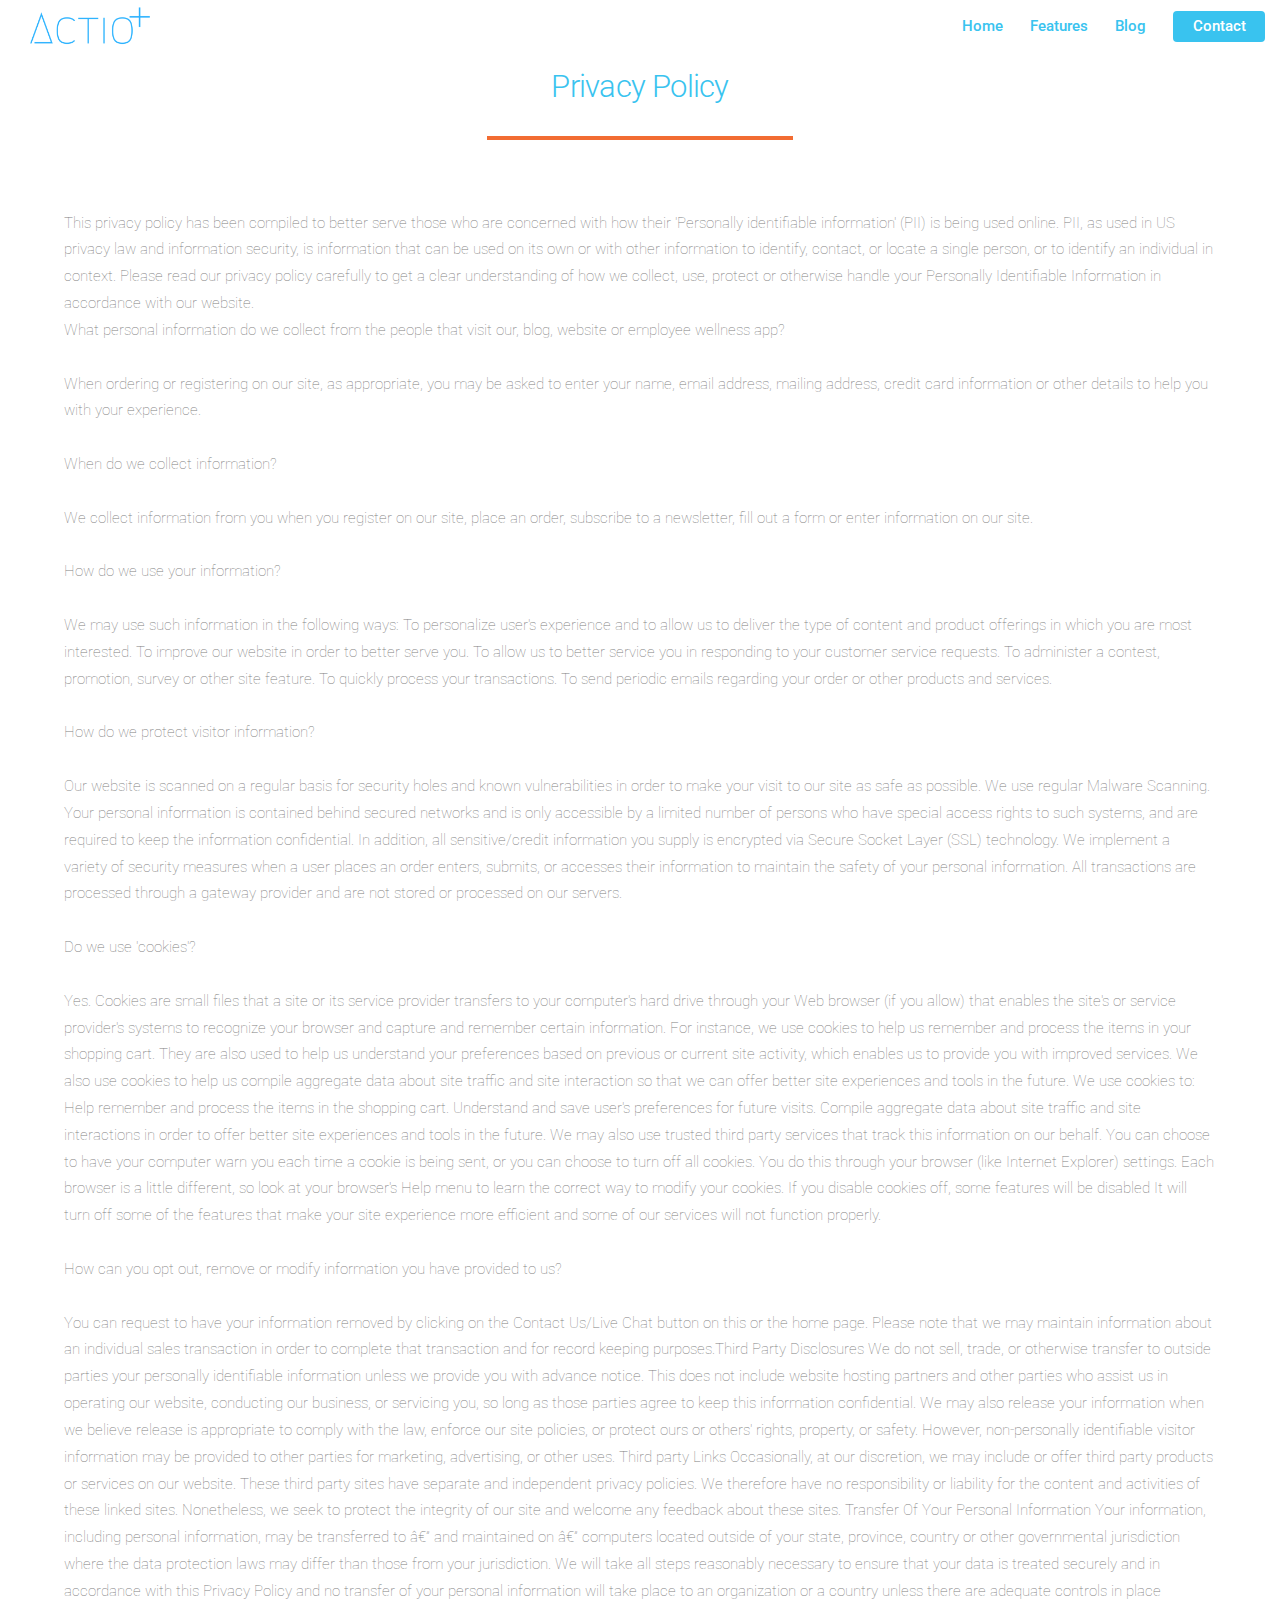
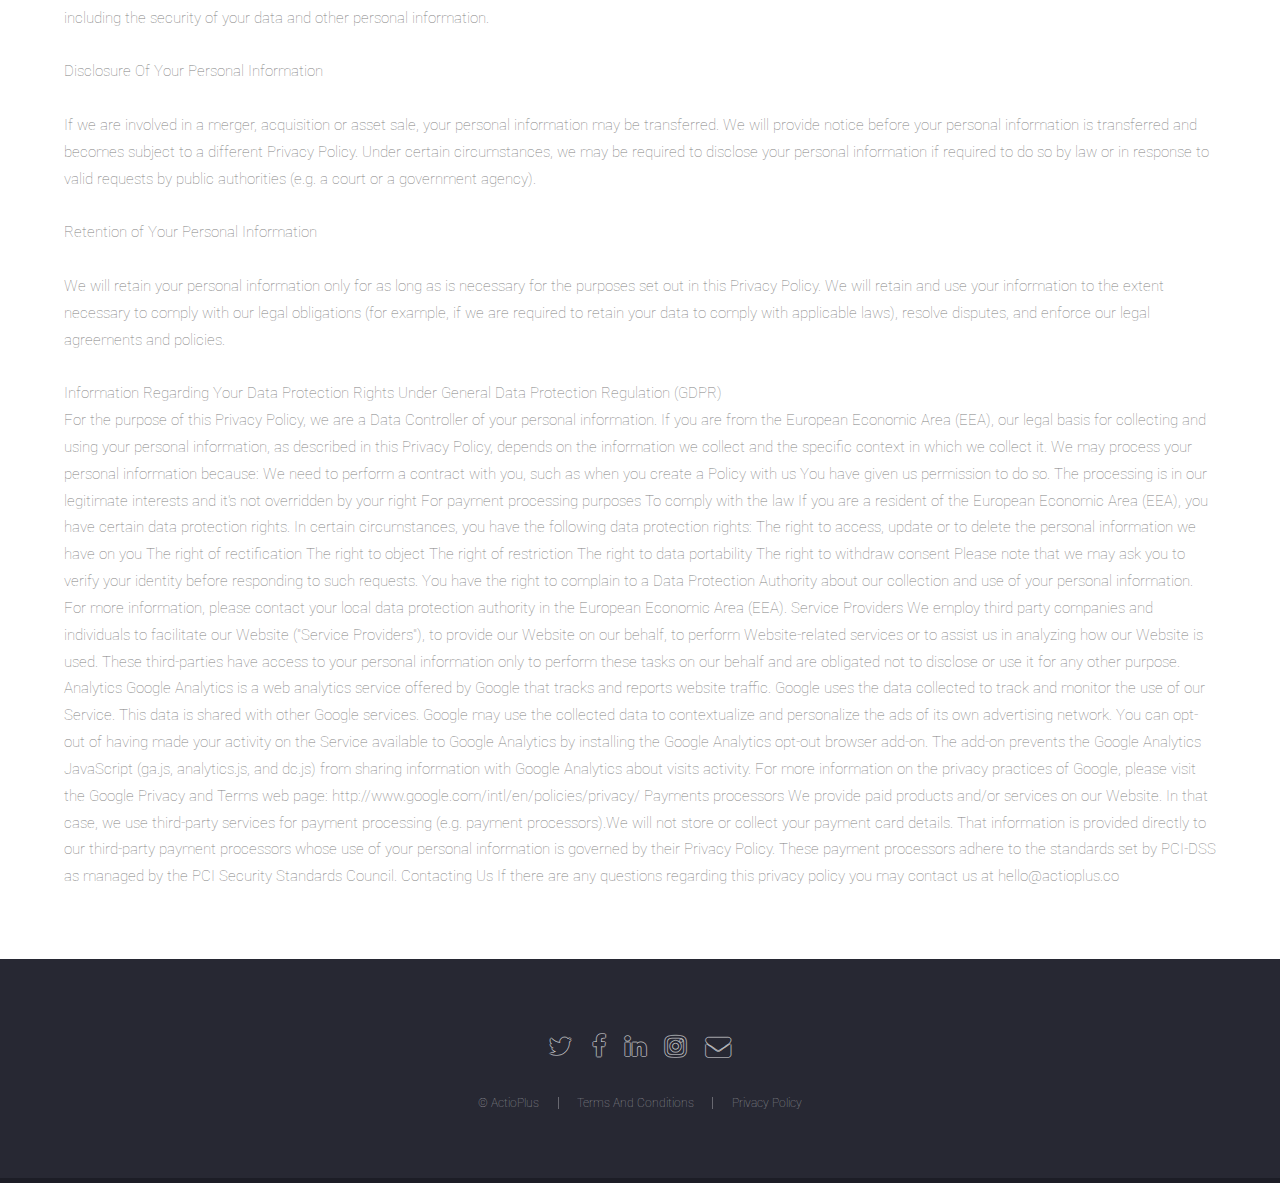
<file: public/privacy.html>
<!DOCTYPE HTML>
<html lang="en">
	<head>
		<title>ActioPlus</title>
		<meta charset="utf-8" />
		<meta name="viewport" content="width=device-width, initial-scale=1, user-scalable=no" />
		<link rel="stylesheet" href="assets/css/main.css" />
		<link rel="stylesheet" href="https://stackpath.bootstrapcdn.com/font-awesome/4.7.0/css/font-awesome.min.css" />
		<noscript><link rel="stylesheet" href="assets/css/noscript.css" /></noscript>
	</head>
	<body class="is-preload landing">
		<div id="page-wrapper">

			<!-- Header -->
			<header id="header">
				<h1 id="logo"><a href="index.html"><img src="images/logo5.PNG"></a></h1>
				<nav id="nav">
					<ul>
						<li><a class="other-nav-text" href="index.html">Home</a></li>
						<li>
							<a class="other-nav-text" href="index.html#four">Features</a>
						</li>
						<li><a class="other-nav-text" href="#">Blog</a></li>
						<li><a href="index.html#five" class="button primary">Contact</a></li>
					</ul>
				</nav>
			</header>

			<!-- Main -->
				<div id="main" class="wrapper style1">
					<div class="container">
						<header class="major">
							<h2>Privacy Policy</h2>
							<p></p>
						</header>

						<!-- Content -->
							<section id="content">
								
								<p>This privacy policy has been compiled to better serve those who are concerned with how their 'Personally identifiable information' (PII) is being used online. PII, as used in US privacy law and information security, is information that can be used on its own or with other information to identify, contact, or locate a single person, or to identify an individual in context. Please read our privacy policy carefully to get a clear understanding of how we collect, use, protect or otherwise handle your Personally Identifiable Information in accordance with our website.

 
<br />
What personal information do we collect from the people that visit our, blog, website or employee wellness app? 
<br />
 
<br />
When ordering or registering on our site, as appropriate, you may be asked to enter your name, email address, mailing address, credit card information or other details to help you with your experience.
<br />
 
<br />
When do we collect information? 
<br />
 
<br />
We collect information from you when you register on our site, place an order, subscribe to a newsletter, fill out a form or enter information on our site.
<br />
 
<br />
How do we use your information?
<br />
 
<br />
We may use such information in the following ways: To personalize user's experience and to allow us to deliver the type of content and product offerings in which you are most interested. To improve our website in order to better serve you. To allow us to better service you in responding to your customer service requests. To administer a contest, promotion, survey or other site feature. To quickly process your transactions. To send periodic emails regarding your order or other products and services. 
<br />
 
<br />
How do we protect visitor information? 
<br />
 
<br />
Our website is scanned on a regular basis for security holes and known vulnerabilities in order to make your visit to our site as safe as possible. We use regular Malware Scanning. Your personal information is contained behind secured networks and is only accessible by a limited number of persons who have special access rights to such systems, and are required to keep the information confidential. In addition, all sensitive/credit information you supply is encrypted via Secure Socket Layer (SSL) technology. We implement a variety of security measures when a user places an order enters, submits, or accesses their information to maintain the safety of your personal information.  All transactions are processed through a gateway provider and are not stored or processed on our servers.
<br />
 
<br />
Do we use 'cookies'?
<br />
 
<br />
Yes. Cookies are small files that a site or its service provider transfers to your computer's hard drive through your Web browser (if you allow) that enables the site's or service provider's systems to recognize your browser and capture and remember certain information. For instance, we use cookies to help us remember and process the items in your shopping cart. They are also used to help us understand your preferences based on previous or current site activity, which enables us to provide you with improved services. We also use cookies to help us compile aggregate data about site traffic and site interaction so that we can offer better site experiences and tools in the future. We use cookies to: Help remember and process the items in the shopping cart. Understand and save user's preferences for future visits. Compile aggregate data about site traffic and site interactions in order to offer better site experiences and tools in the future. We may also use trusted third party services that track this information on our behalf. You can choose to have your computer warn you each time a cookie is being sent, or you can choose to turn off all cookies. You do this through your browser (like Internet Explorer) settings. Each browser is a little different, so look at your browser's Help menu to learn the correct way to modify your cookies. If you disable cookies off, some features will be disabled It will turn off some of the features that make your site experience more efficient and some of our services will not function properly.
<br />
 
<br />
How can you opt out, remove or modify information you have provided to us?
<br />
 
<br />
You can request to have your information removed by clicking on the Contact Us/Live Chat button on this or the home page. Please note that we may maintain information about an individual sales transaction in order to complete that transaction and for record keeping purposes.Third Party Disclosures We do not sell, trade, or otherwise transfer to outside parties your personally identifiable information unless we provide you with advance notice. This does not include website hosting partners and other parties who assist us in operating our website, conducting our business, or servicing you, so long as those parties agree to keep this information confidential. We may also release your information when we believe release is appropriate to comply with the law, enforce our site policies, or protect ours or others' rights, property, or safety. However, non-personally identifiable visitor information may be provided to other parties for marketing, advertising, or other uses. Third party Links Occasionally, at our discretion, we may include or offer third party products or services on our website. These third party sites have separate and independent privacy policies. We therefore have no responsibility or liability for the content and activities of these linked sites. Nonetheless, we seek to protect the integrity of our site and welcome any feedback about these sites. Transfer Of Your Personal Information Your information, including personal information, may be transferred to â€” and maintained on â€” computers located outside of your state, province, country or other governmental jurisdiction where the data protection laws may differ than those from your jurisdiction.  We will take all steps reasonably necessary to ensure that your data is treated securely and in accordance with this Privacy Policy and no transfer of your personal information will take place to an organization or a country unless there are adequate controls in place including the security of your data and other personal information.
<br />
 
<br />
Disclosure Of Your Personal Information
<br />
 
<br />
If we are involved in a merger, acquisition or asset sale, your personal information may be transferred. We will provide notice before your personal information is transferred and becomes subject to a different Privacy Policy. Under certain circumstances, we may be required to disclose your personal information if required to do so by law or in response to valid requests by public authorities (e.g. a court or a government agency).
<br />
 
<br />
Retention of Your Personal Information
<br />
 
<br />
We will retain your personal information only for as long as is necessary for the purposes set out in this Privacy Policy. We will retain and use your information to the extent necessary to comply with our legal obligations (for example, if we are required to retain your data to comply with applicable laws), resolve disputes, and enforce our legal agreements and policies.
<br />
 
<br />
Information Regarding Your Data Protection Rights Under General Data Protection Regulation (GDPR)
<br />
 

For the purpose of this Privacy Policy, we are a Data Controller of your personal information. If you are from the European Economic Area (EEA), our legal basis for collecting and using your personal information, as described in this Privacy Policy, depends on the information we collect and the specific context in which we collect it. We may process your personal information because: We need to perform a contract with you, such as when you create a Policy with us You have given us permission to do so. The processing is in our legitimate interests and it's not overridden by your right For payment processing purposes To comply with the law If you are a resident of the European Economic Area (EEA), you have certain data protection rights. In certain circumstances, you have the following data protection rights: The right to access, update or to delete the personal information we have on you The right of rectification The right to object The right of restriction The right to data portability The right to withdraw consent Please note that we may ask you to verify your identity before responding to such requests. You have the right to complain to a Data Protection Authority about our collection and use of your personal information. For more information, please contact your local data protection authority in the European Economic Area (EEA). Service Providers We employ third party companies and individuals to facilitate our Website ("Service Providers"), to provide our Website on our behalf, to perform Website-related services or to assist us in analyzing how our Website is used. These third-parties have access to your personal information only to perform these tasks on our behalf and are obligated not to disclose or use it for any other purpose. Analytics Google Analytics is a web analytics service offered by Google that tracks and reports website traffic. Google uses the data collected to track and monitor the use of our Service. This data is shared with other Google services. Google may use the collected data to contextualize and personalize the ads of its own advertising network. You can opt-out of having made your activity on the Service available to Google Analytics by installing the Google Analytics opt-out browser add-on. The add-on prevents the Google Analytics JavaScript (ga.js, analytics.js, and dc.js) from sharing information with Google Analytics about visits activity. For more information on the privacy practices of Google, please visit the Google Privacy and Terms web page: http://www.google.com/intl/en/policies/privacy/ Payments processors We provide paid products and/or services on our Website. In that case, we use third-party services for payment processing (e.g. payment processors).We will not store or collect your payment card details. That information is provided directly to our third-party payment processors whose use of your personal information is governed by their Privacy Policy. These payment processors adhere to the standards set by PCI-DSS as managed by the PCI Security Standards Council. Contacting Us  If there are any questions regarding this privacy policy you may contact us at hello@actioplus.co
</p>
							</section>

					</div>
				</div>

			<!-- Footer -->
			<footer id="footer">
				<ul class="icons">
					<li><a href="https://www.twitter.com/actioplus" class="icon alt fa-twitter footer-icon"><span class="label">Twitter</span></a></li>
					<li><a href="https://www.facebook.com/actioplus1" class="icon alt fa-facebook footer-icon"><span class="label">Facebook</span></a></li>
					<li><a href=https://www.linkedin.com/company/actioplus" class="icon alt fa-linkedin footer-icon"><span class="label">LinkedIn</span></a></li>
					<li><a href="https://www.instagram.com/actioplus" class="icon alt fa-instagram footer-icon"><span class="label">Instagram</span></a></li>
					<li><a href="mailto:corey@actioplus.com?Subject=Website%20Inquiry"" class="icon alt fa-envelope footer-icon"><span class="label">Email</span></a></li>
				</ul>
				<ul class="copyright">
					<li>&copy; ActioPlus</li><li><a href="terms.html">Terms And Conditions</a></li><li><a href="privacyt.html">Privacy Policy</a></li>
				</ul>
			</footer>
		</div>

		<!-- Scripts -->
			<script src="assets/js/jquery.min.js"></script>
			<script src="assets/js/jquery.scrolly.min.js"></script>
			<script src="assets/js/jquery.dropotron.min.js"></script>
			<script src="assets/js/jquery.scrollex.min.js"></script>
			<script src="assets/js/browser.min.js"></script>
			<script src="assets/js/breakpoints.min.js"></script>
			<script src="assets/js/util.js"></script>
			<script src="assets/js/main.js"></script>

	</body>
</html>
</file>
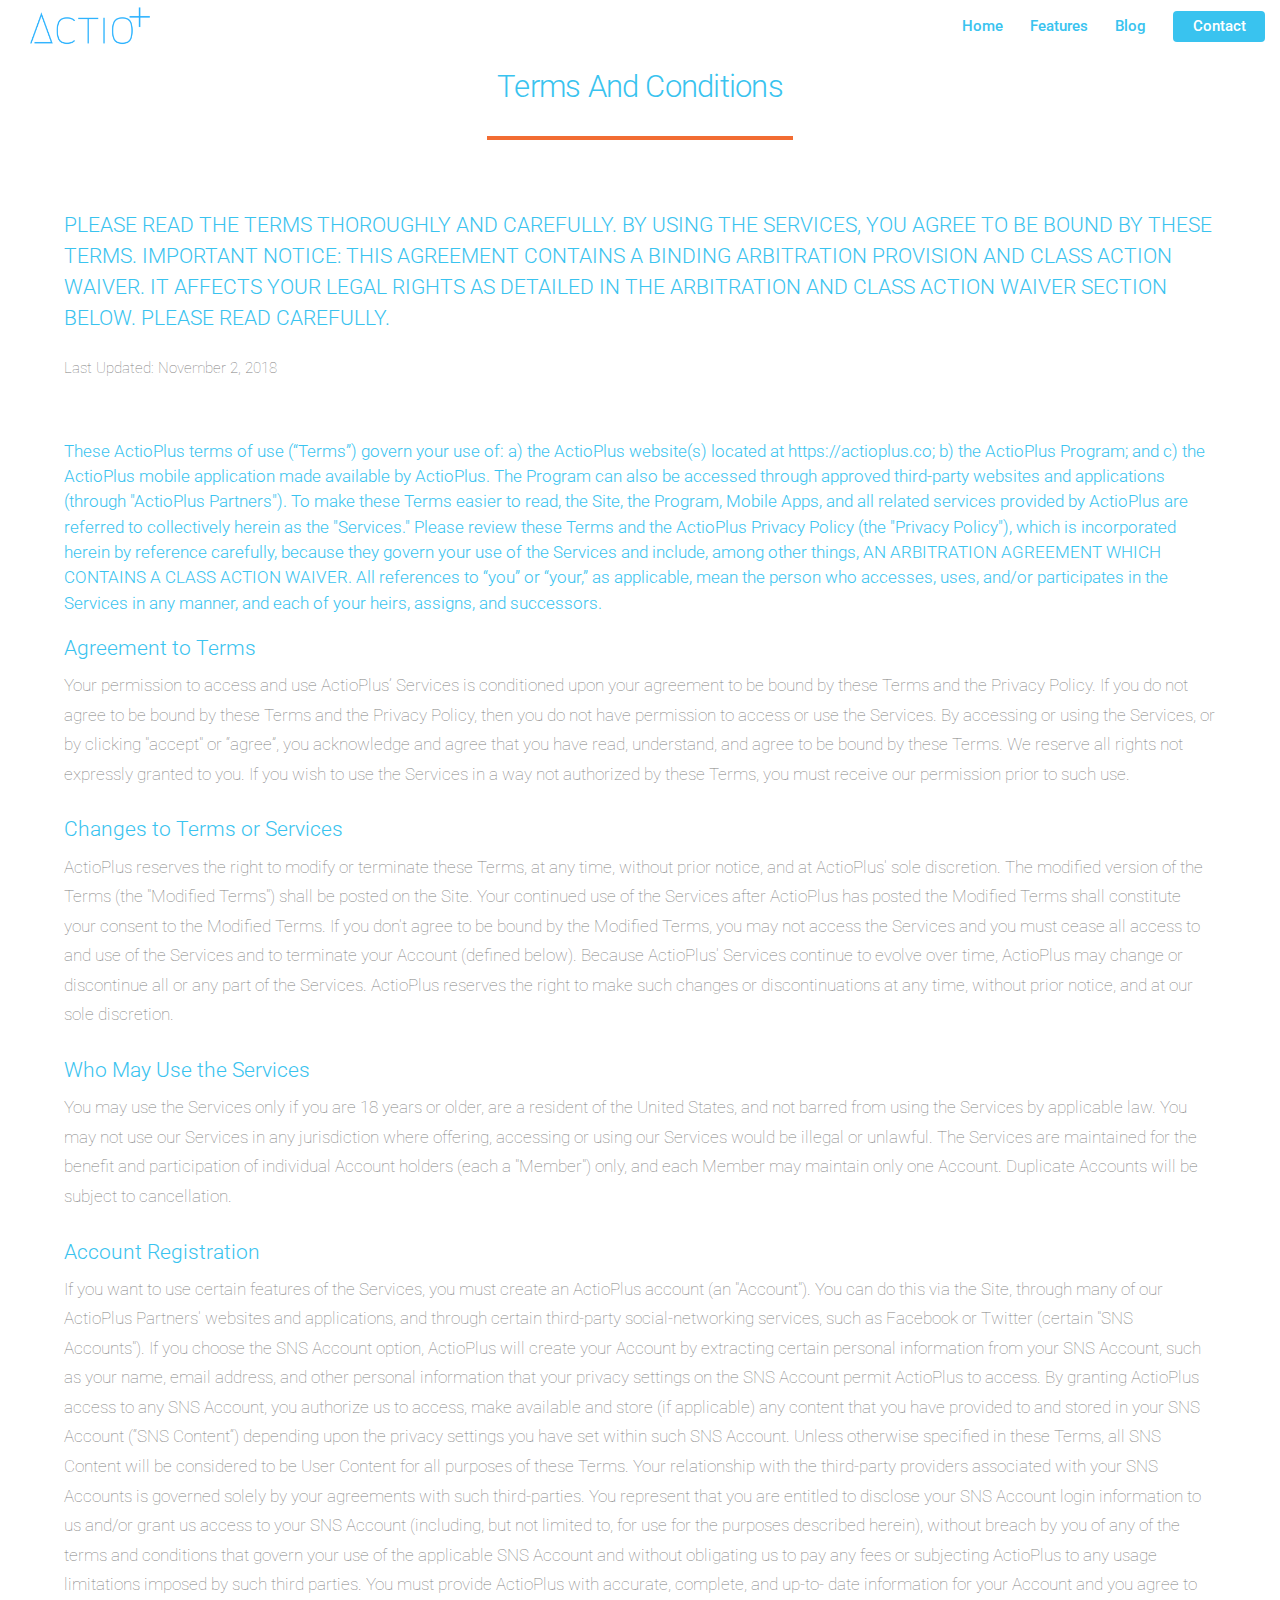
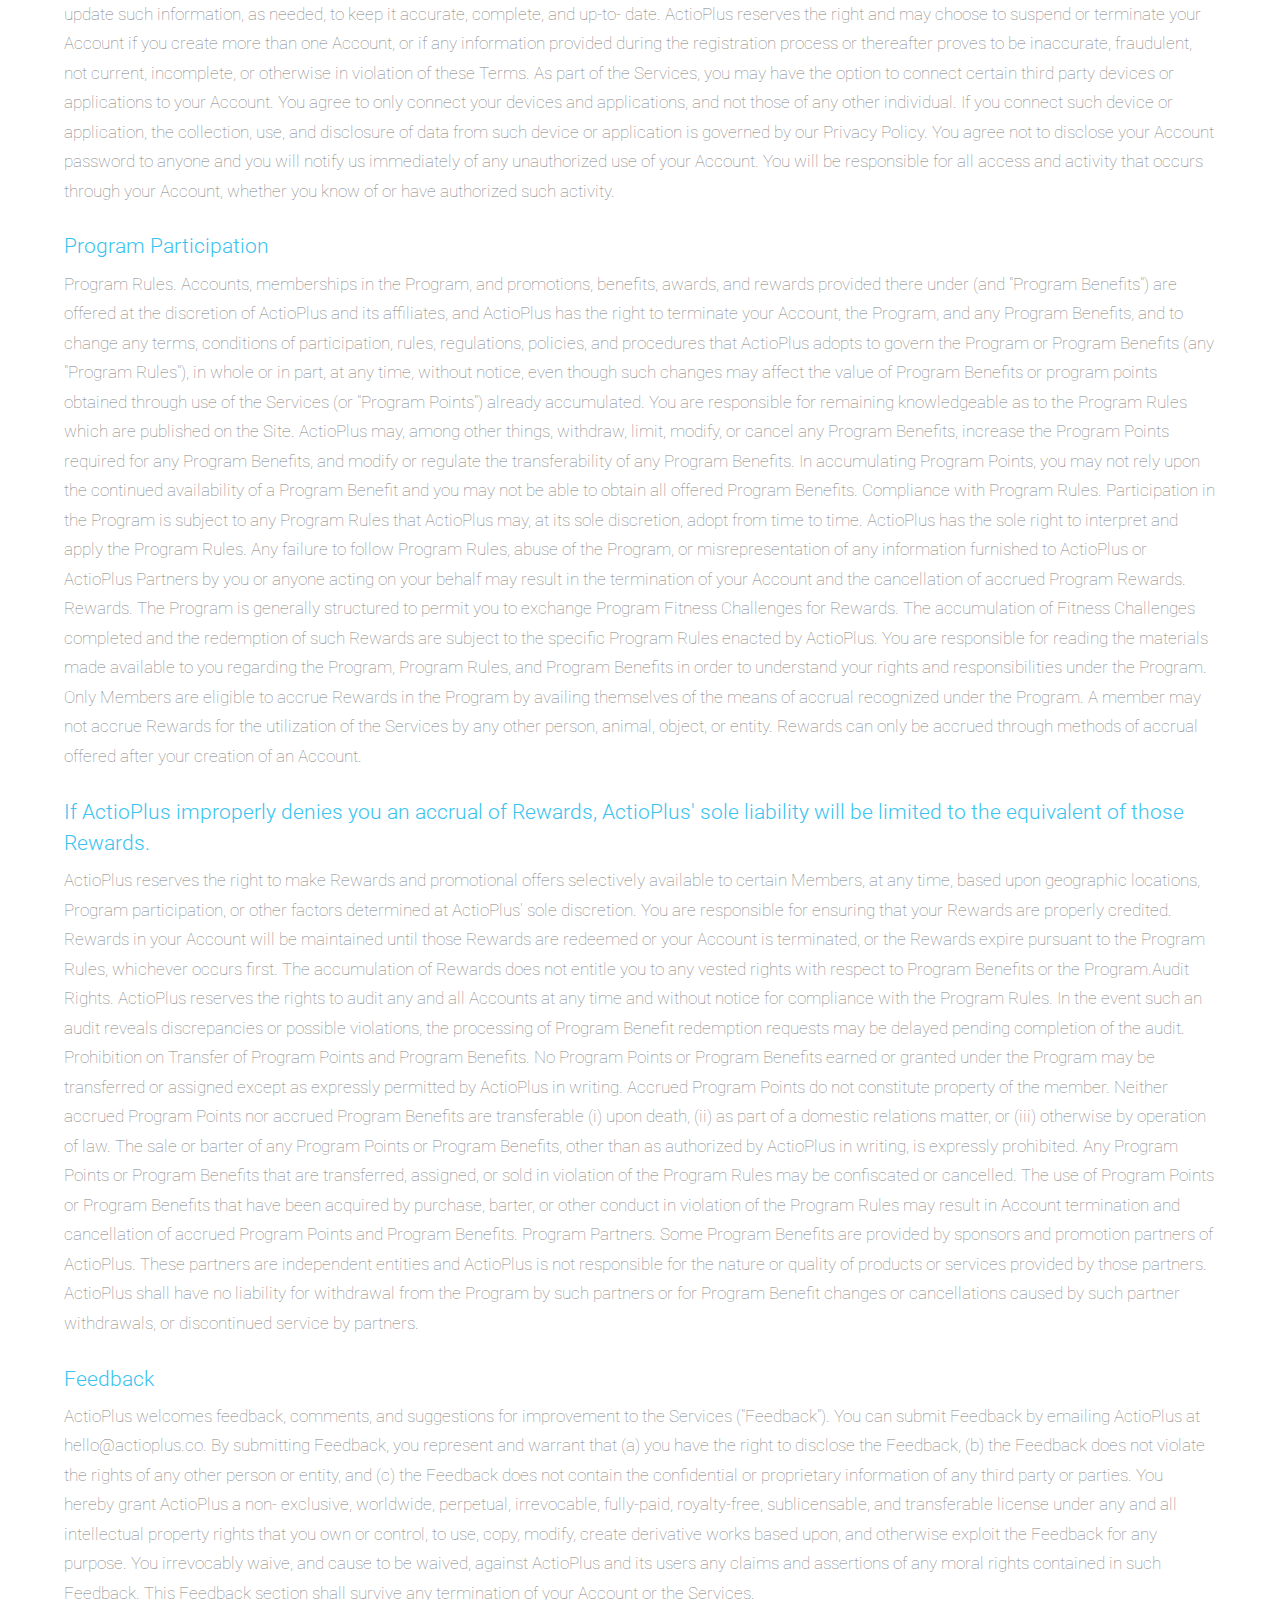
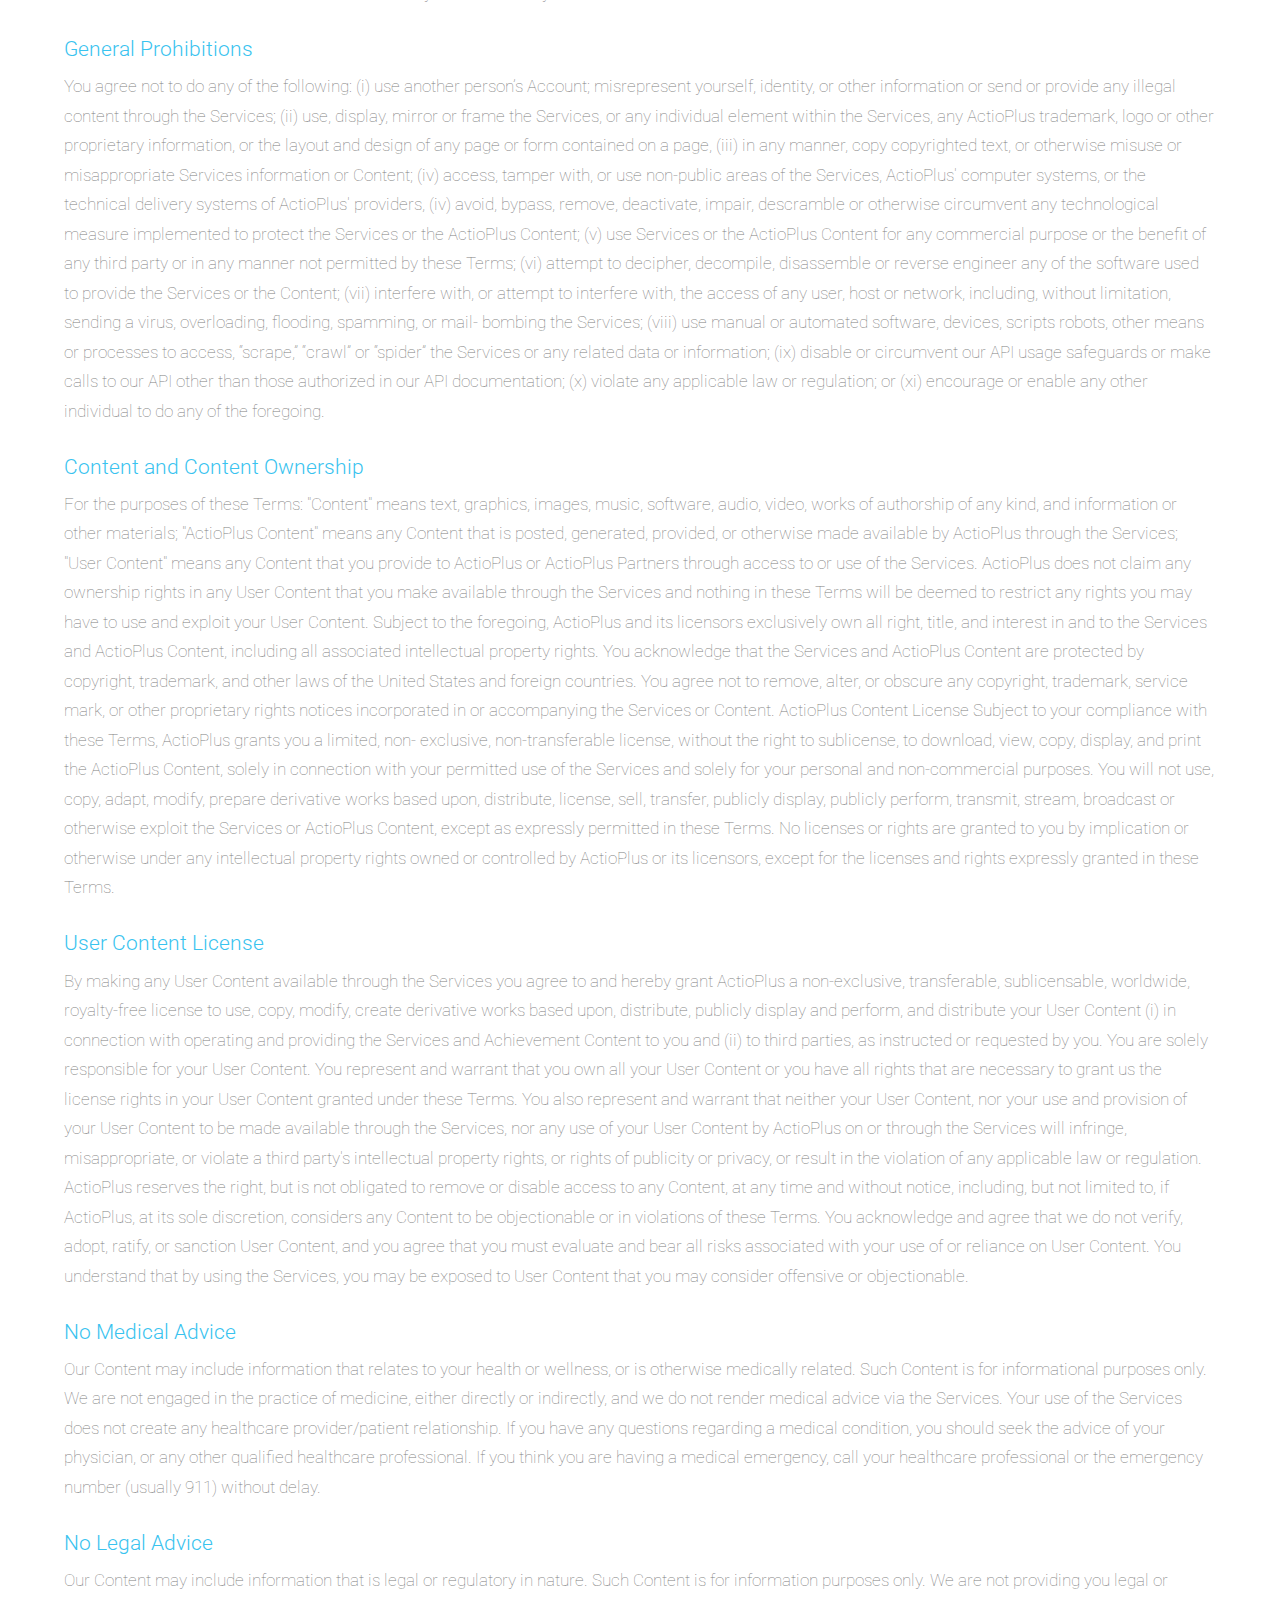
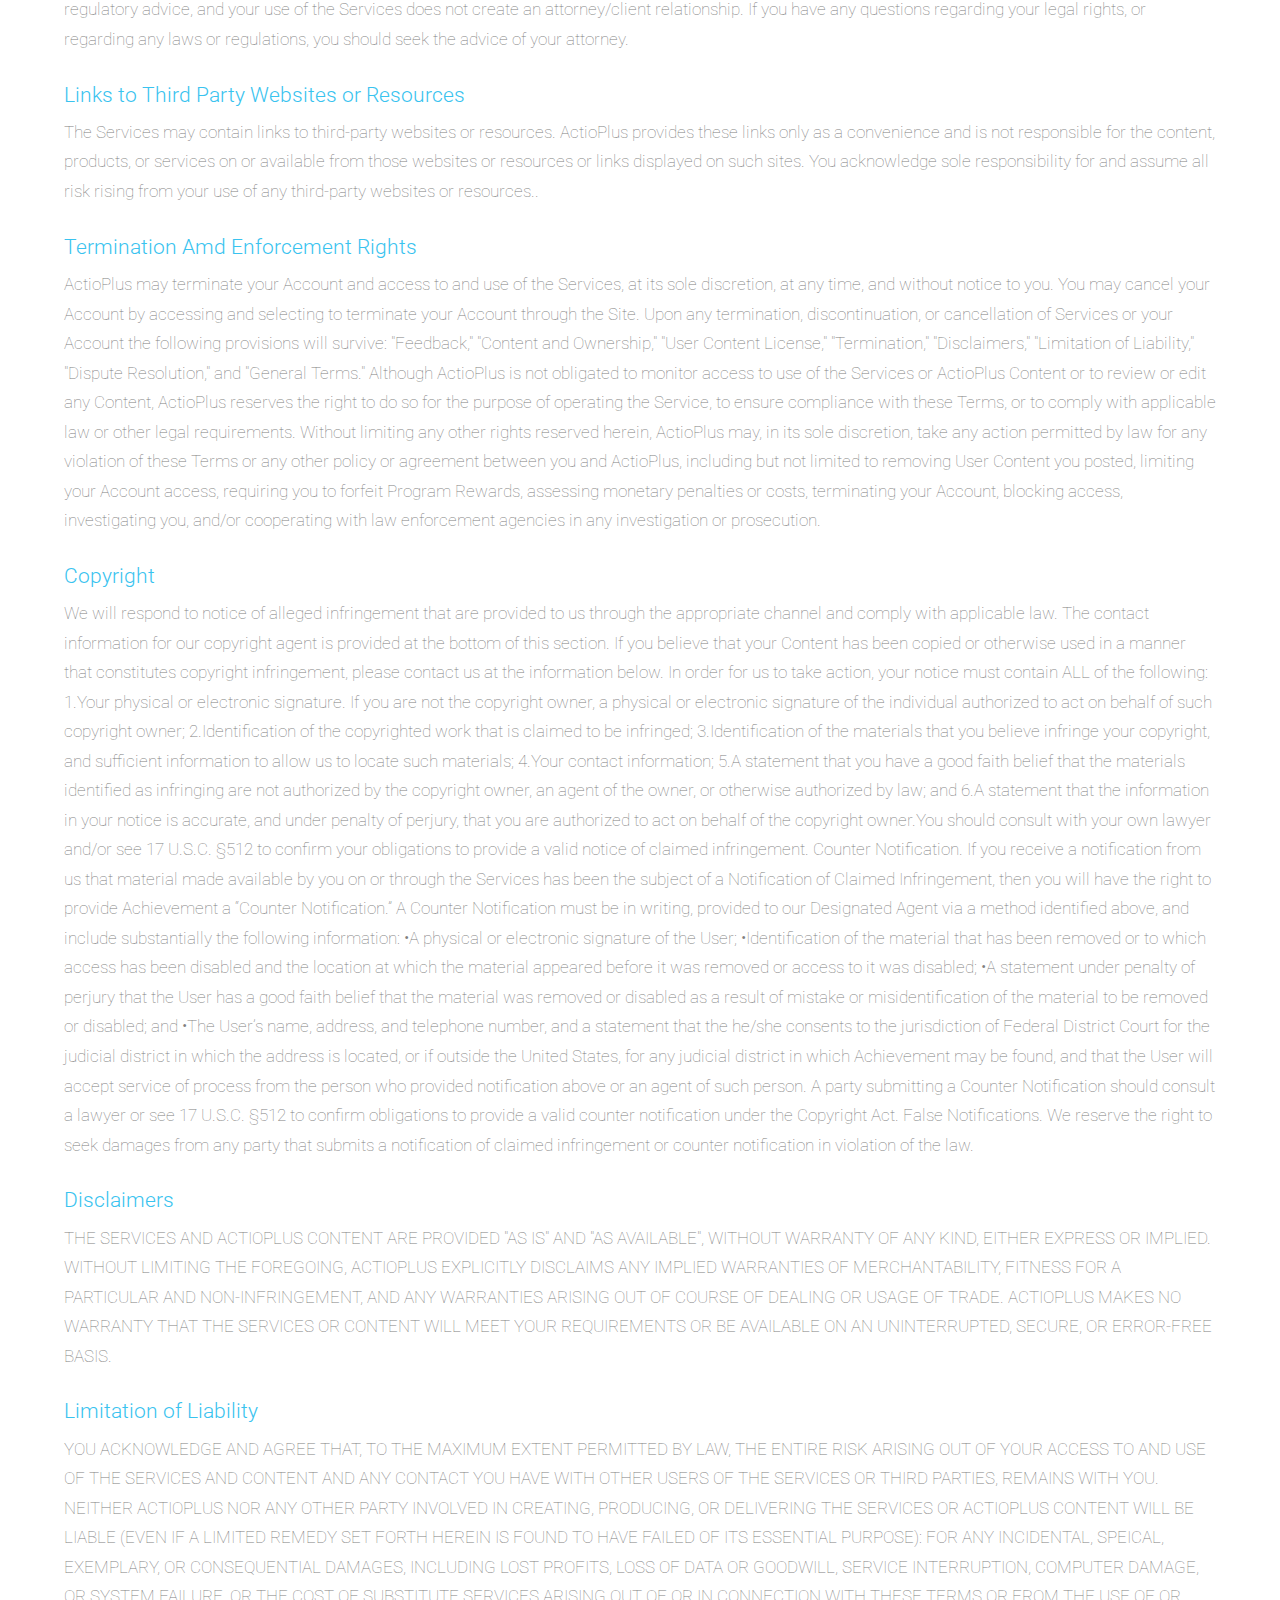
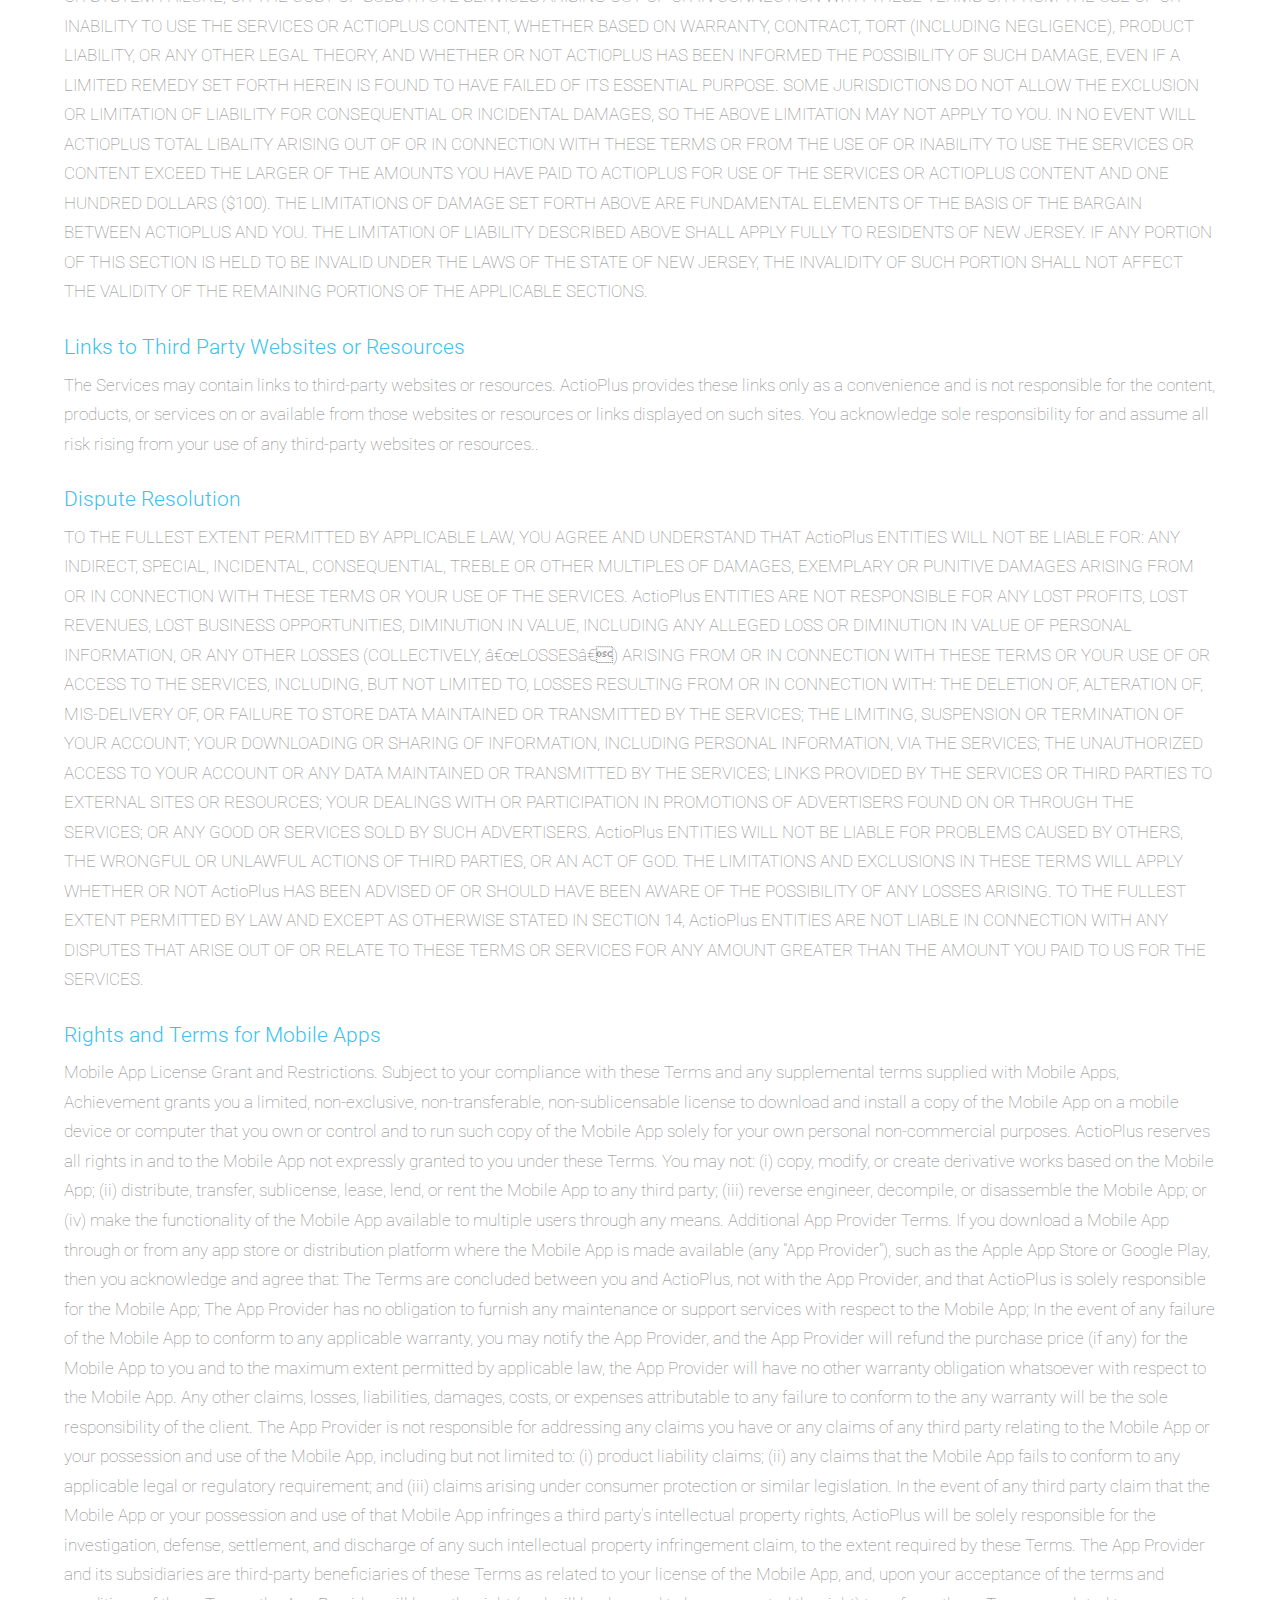
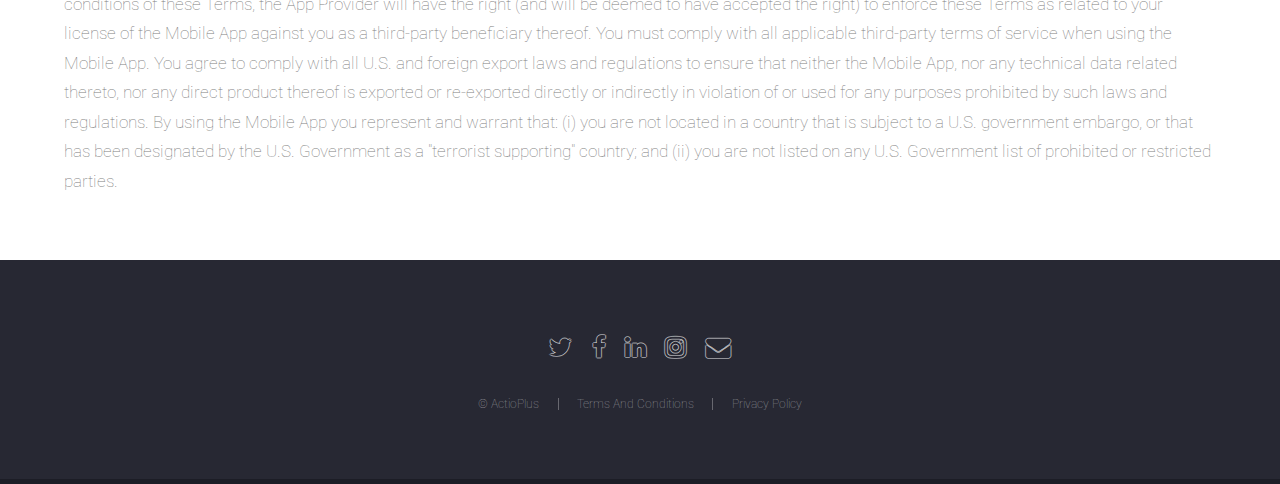
<file: public/terms.html>
<!DOCTYPE HTML>
<html lang="en">
	<head>
		<title>ActioPlus</title>
		<meta charset="utf-8" />
		<meta name="viewport" content="width=device-width, initial-scale=1, user-scalable=no" />
		<link rel="stylesheet" href="assets/css/main.css" />
		<link rel="stylesheet" href="https://stackpath.bootstrapcdn.com/font-awesome/4.7.0/css/font-awesome.min.css" />
		<noscript><link rel="stylesheet" href="assets/css/noscript.css" /></noscript>
	</head>
	<body class="is-preload landing">
		<div id="page-wrapper">
			<!-- Header -->
			<header id="header">
				<h1 id="logo"><a href="index.html"><img src="images/logo5.PNG"></a></h1>
				<nav id="nav">
					<ul>
						<li><a class="other-nav-text" href="index.html">Home</a></li>
						<li>
							<a class="other-nav-text" href="index.html#four">Features</a>
						</li>
						<li><a class="other-nav-text" href="#">Blog</a></li>
						<li><a href="index.html#five" class="button primary">Contact</a></li>
					</ul>
				</nav>
			</header>
			<!-- Main -->
			<div id="main" class="wrapper style1">
				<div class="container">
					<header class="major">
						<h2>Terms And Conditions</h2>
						<p></p>
					</header>
					<!-- Text -->
					<section>
						<h3>PLEASE READ THE TERMS THOROUGHLY AND CAREFULLY. BY USING THE SERVICES, YOU AGREE TO BE BOUND BY THESE TERMS. IMPORTANT NOTICE: THIS AGREEMENT CONTAINS A BINDING ARBITRATION PROVISION AND CLASS ACTION WAIVER. IT AFFECTS YOUR LEGAL RIGHTS AS DETAILED IN THE ARBITRATION AND CLASS ACTION WAIVER SECTION BELOW. PLEASE READ CAREFULLY.</h3>
						<p>Last Updated: November 2, 2018</p>
						<br />
						<h4>These ActioPlus terms of use (“Terms”) govern your use of: a) the ActioPlus website(s) located at https://actioplus.co; b) the ActioPlus Program; and c) the ActioPlus mobile application made available by ActioPlus. The Program can also be accessed through approved third-party websites and applications (through "ActioPlus Partners"). To make these Terms easier to read, the Site, the Program, Mobile Apps, and all related services provided by ActioPlus are referred to collectively herein as the "Services."
						Please review these Terms and the ActioPlus Privacy Policy (the "Privacy Policy"), which is incorporated herein by reference carefully, because they govern your use of the Services and include, among other things, AN ARBITRATION AGREEMENT WHICH CONTAINS A CLASS ACTION WAIVER.
						All references to “you” or “your,” as applicable, mean the person who accesses, uses, and/or participates in the Services in any manner, and each of your heirs, assigns, and successors.
						​
						</h4>
						
						<header>
							<h3>Agreement to Terms</h3>
							<p>Your permission to access and use ActioPlus’ Services is conditioned upon your agreement to be bound by these Terms and the Privacy Policy. If you do not agree to be bound by these Terms and the Privacy Policy, then you do not have permission to access or use the Services. By accessing or using the Services, or by clicking "accept" or “agree”, you acknowledge and agree that you have read, understand, and agree to be bound by these Terms.
								We reserve all rights not expressly granted to you. If you wish to use the Services in a way not authorized by these Terms, you must receive our permission prior to such use.
								​
							</p>
						</header>
						
						<header>
							<h3>Changes to Terms or Services</h3>
							<p>ActioPlus reserves the right to modify or terminate these Terms, at any time, without prior notice, and at ActioPlus' sole discretion. The modified version of the Terms (the "Modified Terms") shall be posted on the Site. Your continued use of the Services after ActioPlus has posted the Modified Terms shall constitute your consent to the Modified Terms. If you don't agree to be bound by the Modified Terms, you may not access the Services and you must cease all access to and use of the Services and to terminate your Account (defined below). Because ActioPlus' Services continue to evolve over time, ActioPlus may change or discontinue all or any part of the Services. ActioPlus reserves the right to make such changes or discontinuations at any time, without prior notice, and at our sole discretion.</p>
						</header>
						
						<header>
							<h3>Who May Use the Services</h3>
							<p>You may use the Services only if you are 18 years or older, are a resident of the United States, and not barred from using the Services by applicable law. You may not use our Services in any jurisdiction where offering, accessing or using our Services would be illegal or unlawful. The Services are maintained for the benefit and participation of individual Account holders (each a "Member") only, and each Member may maintain only one Account. Duplicate Accounts will be subject to cancellation.
								​
							</p>
						</header>
						<header>
							<h3>Account Registration</h3>
							<p>If you want to use certain features of the Services, you must create an ActioPlus account (an "Account"). You can do this via the Site, through many of our ActioPlus Partners' websites and applications, and through certain third-party social-networking services, such as Facebook or Twitter (certain "SNS Accounts"). If you choose the SNS Account option, ActioPlus will create your Account by extracting certain personal information from your SNS Account, such as your name, email address, and other personal information that your privacy settings on the SNS Account permit ActioPlus to access. By granting ActioPlus access to any SNS Account, you authorize us to access, make available and store (if applicable) any content that you have provided to and stored in your SNS Account (“SNS Content“) depending upon the privacy settings you have set within such SNS Account. Unless otherwise specified in these Terms, all SNS Content will be considered to be User Content for all purposes of these Terms. Your relationship with the third-party providers associated with your SNS Accounts is governed solely by your agreements with such third-parties. You represent that you are entitled to disclose your SNS Account login information to us and/or grant us access to your SNS Account (including, but not limited to, for use for the purposes described herein), without breach by you of any of the terms and conditions that govern your use of the applicable SNS Account and without obligating us to pay any fees or subjecting ActioPlus to any usage limitations imposed by such third parties.
								You must provide ActioPlus with accurate, complete, and up-to- date information for your Account and you agree to update such information, as needed, to keep it accurate, complete, and up-to- date. ActioPlus reserves the right and may choose to suspend or terminate your Account if you create more than one Account, or if any information provided during the registration process or thereafter proves to be inaccurate, fraudulent, not current, incomplete, or otherwise in violation of these Terms. As part of the Services, you may have the option to connect certain third party devices or applications to your Account. You agree to only connect your devices and applications, and not those of any other individual. If you connect such device or application, the collection, use, and disclosure of data from such device or application is governed by our Privacy Policy. You agree not to disclose your Account password to anyone and you will notify us immediately of any unauthorized use of your Account. You will be responsible for all access and activity that occurs through your Account, whether you know of or have authorized such activity.
							</p>
						</header>
						<header>
							<h3>Program Participation</h3>
							<p>Program Rules. Accounts, memberships in the Program, and promotions, benefits, awards, and rewards provided there under (and "Program Benefits") are offered at the discretion of ActioPlus and its affiliates, and ActioPlus has the right to terminate your Account, the Program, and any Program Benefits, and to change any terms, conditions of participation, rules, regulations, policies, and procedures that ActioPlus adopts to govern the Program or Program Benefits (any "Program Rules"), in whole or in part, at any time, without notice, even though such changes may affect the value of Program Benefits or program points obtained through use of the Services (or "Program Points") already accumulated. You are responsible for remaining knowledgeable as to the Program Rules which are published on the Site. ActioPlus may, among other things, withdraw, limit, modify, or cancel any Program Benefits, increase the Program Points required for any Program Benefits, and modify or regulate the transferability of any Program Benefits. In accumulating Program Points, you may not rely upon the continued availability of a Program Benefit and you may not be able to obtain all offered Program Benefits.
								Compliance with Program Rules. Participation in the Program is subject to any Program Rules that ActioPlus may, at its sole discretion, adopt from time to time. ActioPlus has the sole right to interpret and apply the Program Rules. Any failure to follow Program Rules, abuse of the Program, or misrepresentation of any information furnished to ActioPlus or ActioPlus Partners by you or anyone acting on your behalf may result in the termination of your Account and the cancellation of accrued Program Rewards.
								​
								Rewards. The Program is generally structured to permit you to exchange Program Fitness Challenges for Rewards. The accumulation of Fitness Challenges completed and the redemption of such Rewards are subject to the specific Program Rules enacted by ActioPlus. You are responsible for reading the materials made available to you regarding the Program, Program Rules, and Program Benefits in order to understand your rights and responsibilities under the Program. Only Members are eligible to accrue Rewards in the Program by availing themselves of the means of accrual recognized under the Program. A member may not accrue Rewards for the utilization of the Services by any other person, animal, object, or entity. Rewards can only be accrued through methods of accrual offered after your creation of an Account.
							</p>
						</header>
						<header>
							<h3>If ActioPlus improperly denies you an accrual of Rewards, ActioPlus' sole liability will be limited to the equivalent of those Rewards.</h3>
							<p>ActioPlus reserves the right to make Rewards and promotional offers selectively available to certain Members, at any time, based upon geographic locations, Program participation, or other factors determined at ActioPlus' sole discretion. You are responsible for ensuring that your Rewards are properly credited. Rewards in your Account will be maintained until those Rewards are redeemed or your Account is terminated, or the Rewards expire pursuant to the Program Rules, whichever occurs first. The accumulation of Rewards does not entitle you to any vested rights with respect to Program Benefits or the Program.
								​
								Audit Rights. ActioPlus reserves the rights to audit any and all Accounts at any time and without notice for compliance with the Program Rules. In the event such an audit reveals discrepancies or possible violations, the processing of Program Benefit redemption requests may be delayed pending completion of the audit.
								Prohibition on Transfer of Program Points and Program Benefits. No Program Points or Program Benefits earned or granted under the Program may be transferred or assigned except as expressly permitted by ActioPlus in writing. Accrued Program Points do not constitute property of the member. Neither accrued Program Points nor accrued Program Benefits are transferable (i) upon death, (ii) as part of a domestic relations matter, or (iii) otherwise by operation of law. The sale or barter of any Program Points or Program Benefits, other than as authorized by ActioPlus in writing, is expressly prohibited. Any Program Points or Program Benefits that are transferred, assigned, or sold in violation of the Program Rules may be confiscated or cancelled. The use of Program Points or Program Benefits that have been acquired by purchase, barter, or other conduct in violation of the Program Rules may result in Account termination and cancellation of accrued Program Points and Program Benefits.
								Program Partners. Some Program Benefits are provided by sponsors and promotion partners of ActioPlus. These partners are independent entities and ActioPlus is not responsible for the nature or quality of products or services provided by those partners. ActioPlus shall have no liability for withdrawal from the Program by such partners or for Program Benefit changes or cancellations caused by such partner withdrawals, or discontinued service by partners.
							</p>
						</header>
						<header>
							<h3>Feedback</h3>
							<p>ActioPlus welcomes feedback, comments, and suggestions for improvement to the Services ("Feedback"). You can submit Feedback by emailing ActioPlus at hello@actioplus.co. By submitting Feedback, you represent and warrant that (a) you have the right to disclose the Feedback, (b) the Feedback does not violate the rights of any other person or entity, and (c) the Feedback does not contain the confidential or proprietary information of any third party or parties. You hereby grant ActioPlus a non- exclusive, worldwide, perpetual, irrevocable, fully-paid, royalty-free, sublicensable, and transferable license under any and all intellectual property rights that you own or control, to use, copy, modify, create derivative works based upon, and otherwise exploit the Feedback for any purpose. You irrevocably waive, and cause to be waived, against ActioPlus and its users any claims and assertions of any moral rights contained in such Feedback. This Feedback section shall survive any termination of your Account or the Services.</p>
						</header>
						<header>
							<h3>General Prohibitions</h3>
							<p>You agree not to do any of the following: (i) use another person’s Account; misrepresent yourself, identity, or other information or send or provide any illegal content through the Services; (ii) use, display, mirror or frame the Services, or any individual element within the Services, any ActioPlus trademark, logo or other proprietary information, or the layout and design of any page or form contained on a page, (iii) in any manner, copy copyrighted text, or otherwise misuse or misappropriate Services information or Content; (iv) access, tamper with, or use non-public areas of the Services, ActioPlus' computer systems, or the technical delivery systems of ActioPlus' providers, (iv) avoid, bypass, remove, deactivate, impair, descramble or otherwise circumvent any technological measure implemented to protect the Services or the ActioPlus Content; (v) use Services or the ActioPlus Content for any commercial purpose or the benefit of any third party or in any manner not permitted by these Terms; (vi) attempt to decipher, decompile, disassemble or reverse engineer any of the software used to provide the Services or the Content; (vii) interfere with, or attempt to interfere with, the access of any user, host or network, including, without limitation, sending a virus, overloading, flooding, spamming, or mail- bombing the Services; (viii) use manual or automated software, devices, scripts robots, other means or processes to access, “scrape,” “crawl” or “spider” the Services or any related data or information; (ix) disable or circumvent our API usage safeguards or make calls to our API other than those authorized in our API documentation; (x) violate any applicable law or regulation; or (xi) encourage or enable any other individual to do any of the foregoing.
								​
							</p>
						</header>
						<header>
							<h3>Content and Content Ownership
							​</h3>
							<p>For the purposes of these Terms: "Content" means text, graphics, images, music, software, audio, video, works of authorship of any kind, and information or other materials; "ActioPlus Content" means any Content that is posted, generated, provided, or otherwise made available by ActioPlus through the Services; "User Content" means any Content that you provide to ActioPlus or ActioPlus Partners through access to or use of the Services.
								ActioPlus does not claim any ownership rights in any User Content that you make available through the Services and nothing in these Terms will be deemed to restrict any rights you may have to use and exploit your User Content. Subject to the foregoing, ActioPlus and its licensors exclusively own all right, title, and interest in and to the Services and ActioPlus Content, including all associated intellectual property rights. You acknowledge that the Services and ActioPlus Content are protected by copyright, trademark, and other laws of the United States and foreign countries. You agree not to remove, alter, or obscure any copyright, trademark, service mark, or other proprietary rights notices incorporated in or accompanying the Services or Content. ActioPlus Content License
								Subject to your compliance with these Terms, ActioPlus grants you a limited, non- exclusive, non-transferable license, without the right to sublicense, to download, view, copy, display, and print the ActioPlus Content, solely in connection with your permitted use of the Services and solely for your personal and non-commercial purposes. You will not use, copy, adapt, modify, prepare derivative works based upon, distribute, license, sell, transfer, publicly display, publicly perform, transmit, stream, broadcast or otherwise exploit the Services or ActioPlus Content, except as expressly permitted in these Terms. No licenses or rights are granted to you by implication or otherwise under any intellectual property rights owned or controlled by ActioPlus or its licensors, except for the licenses and rights expressly granted in these Terms.
								​
							</p>
						</header>
						<header>
							<h3>User Content License</h3>
							<p>By making any User Content available through the Services you agree to and hereby grant ActioPlus a non-exclusive, transferable, sublicensable, worldwide, royalty-free license to use, copy, modify, create derivative works based upon, distribute, publicly display and perform, and distribute your User Content (i) in connection with operating and providing the Services and Achievement Content to you and (ii) to third parties, as instructed or requested by you.
								You are solely responsible for your User Content. You represent and warrant that you own all your User Content or you have all rights that are necessary to grant us the license rights in your User Content granted under these Terms. You also represent and warrant that neither your User Content, nor your use and provision of your User Content to be made available through the Services, nor any use of your User Content by ActioPlus on or through the Services will infringe, misappropriate, or violate a third party's intellectual property rights, or rights of publicity or privacy, or result in the violation of any applicable law or regulation.
								ActioPlus reserves the right, but is not obligated to remove or disable access to any Content, at any time and without notice, including, but not limited to, if ActioPlus, at its sole discretion, considers any Content to be objectionable or in violations of these Terms. You acknowledge and agree that we do not verify, adopt, ratify, or sanction User Content, and you agree that you must evaluate and bear all risks associated with your use of or reliance on User Content. You understand that by using the Services, you may be exposed to User Content that you may consider offensive or objectionable.
							</p>
						</header>
						<header>
							<h3>No Medical Advice
							​</h3>
							<p>Our Content may include information that relates to your health or wellness, or is otherwise medically related. Such Content is for informational purposes only. We are not engaged in the practice of medicine, either directly or indirectly, and we do not render medical advice via the Services. Your use of the Services does not create any healthcare provider/patient relationship. If you have any questions regarding a medical condition, you should seek the advice of your physician, or any other qualified healthcare professional. If you think you are having a medical emergency, call your healthcare professional or the emergency number (usually 911) without delay.
								​
							</p>
						</header>
						<header>
							<h3>No Legal Advice
							​</h3>
							<p>Our Content may include information that is legal or regulatory in nature. Such Content is for information purposes only. We are not providing you legal or regulatory advice, and your use of the Services does not create an attorney/client relationship. If you have any questions regarding your legal rights, or regarding any laws or regulations, you should seek the advice of your attorney.
								​
							</p>
						</header>
						<header>
							<h3>Links to Third Party Websites or Resources
							​</h3>
							<p>The Services may contain links to third-party websites or resources. ActioPlus provides these links only as a convenience and is not responsible for the content, products, or services on or available from those websites or resources or links displayed on such sites. You acknowledge sole responsibility for and assume all risk rising from your use of any third-party websites or resources..</p>
						</header>
						<header>
							<h3>Termination Amd Enforcement Rights</h3>
							<p>ActioPlus may terminate your Account and access to and use of the Services, at its sole discretion, at any time, and without notice to you. You may cancel your Account by accessing and selecting to terminate your Account through the Site. Upon any termination, discontinuation, or cancellation of Services or your Account the following provisions will survive: "Feedback," "Content and Ownership," "User Content License," "Termination," "Disclaimers," "Limitation of Liability," "Dispute Resolution," and "General Terms."
								Although ActioPlus is not obligated to monitor access to use of the Services or ActioPlus Content or to review or edit any Content, ActioPlus reserves the right to do so for the purpose of operating the Service, to ensure compliance with these Terms, or to comply with applicable law or other legal requirements.
								Without limiting any other rights reserved herein, ActioPlus may, in its sole discretion, take any action permitted by law for any violation of these Terms or any other policy or agreement between you and ActioPlus, including but not limited to removing User Content you posted, limiting your Account access, requiring you to forfeit Program Rewards, assessing monetary penalties or costs, terminating your Account, blocking access, investigating you, and/or cooperating with law enforcement agencies in any investigation or prosecution.
							</p>
						</header>
						<header>
							<h3>Copyright
							​</h3>
							<p>We will respond to notice of alleged infringement that are provided to us through the appropriate channel and comply with applicable law. The contact information for our copyright agent is provided at the bottom of this section. If you believe that your Content has been copied or otherwise used in a manner that constitutes copyright infringement, please contact us at the information below. In order for us to take action, your notice must contain ALL of the following:
								1.Your physical or electronic signature. If you are not the copyright owner, a physical or electronic signature of the individual authorized to act on behalf of such copyright owner;
								2.Identification of the copyrighted work that is claimed to be infringed;
								3.Identification of the materials that you believe infringe your copyright, and sufficient information to allow us to locate such materials;
								4.Your contact information;
								5.A statement that you have a good faith belief that the materials identified as infringing are not authorized by the copyright owner, an agent of the owner, or otherwise authorized by law; and
								6.A statement that the information in your notice is accurate, and under penalty of perjury, that you are authorized to act on behalf of the copyright owner.
								​
								You should consult with your own lawyer and/or see 17 U.S.C. §512 to confirm your obligations to provide a valid notice of claimed infringement.
								Counter Notification. If you receive a notification from us that material made available by you on or through the Services has been the subject of a Notification of Claimed Infringement, then you will have the right to provide Achievement a “Counter Notification.” A Counter Notification must be in writing, provided to our Designated Agent via a method identified above, and include substantially the following information:
								•A physical or electronic signature of the User;
								•Identification of the material that has been removed or to which access has been disabled and the location at which the material appeared before it was removed or access to it was disabled;
								•A statement under penalty of perjury that the User has a good faith belief that the material was removed or disabled as a result of mistake or misidentification of the material to be removed or disabled; and
								•The User’s name, address, and telephone number, and a statement that the he/she consents to the jurisdiction of Federal District Court for the judicial district in which the address is located, or if outside the United States, for any judicial district in which Achievement may be found, and that the User will accept service of process from the person who provided notification above or an agent of such person.
								A party submitting a Counter Notification should consult a lawyer or see 17 U.S.C. §512 to confirm obligations to provide a valid counter notification under the Copyright Act.
								False Notifications. We reserve the right to seek damages from any party that submits a notification of claimed infringement or counter notification in violation of the law.
								​
							</p>
						</header>
						<header>
							<h3>Disclaimers
							​</h3>
							<p>THE SERVICES AND ACTIOPLUS CONTENT ARE PROVIDED "AS IS" AND "AS AVAILABLE", WITHOUT WARRANTY OF ANY KIND, EITHER EXPRESS OR IMPLIED. WITHOUT LIMITING THE FOREGOING, ACTIOPLUS EXPLICITLY DISCLAIMS ANY IMPLIED WARRANTIES OF MERCHANTABILITY, FITNESS FOR A PARTICULAR AND NON-INFRINGEMENT, AND ANY WARRANTIES ARISING OUT OF COURSE OF DEALING OR USAGE OF TRADE. ACTIOPLUS MAKES NO WARRANTY THAT THE SERVICES OR CONTENT WILL MEET YOUR REQUIREMENTS OR BE AVAILABLE ON AN UNINTERRUPTED, SECURE, OR ERROR-FREE BASIS.</p>
						</header>
						<header>
							<h3>​
							Limitation of Liability
							​
							​</h3>
							<p>YOU ACKNOWLEDGE AND AGREE THAT, TO THE MAXIMUM EXTENT PERMITTED BY LAW, THE ENTIRE RISK ARISING OUT OF YOUR ACCESS TO AND USE OF THE SERVICES AND CONTENT AND ANY CONTACT YOU HAVE WITH OTHER USERS OF THE SERVICES OR THIRD PARTIES, REMAINS WITH YOU. NEITHER ACTIOPLUS NOR ANY OTHER PARTY INVOLVED IN CREATING, PRODUCING, OR DELIVERING THE SERVICES OR ACTIOPLUS CONTENT WILL BE LIABLE (EVEN IF A LIMITED REMEDY SET FORTH HEREIN IS FOUND TO HAVE FAILED OF ITS ESSENTIAL PURPOSE): FOR ANY INCIDENTAL, SPEICAL, EXEMPLARY, OR CONSEQUENTIAL DAMAGES, INCLUDING LOST PROFITS, LOSS OF DATA OR GOODWILL, SERVICE INTERRUPTION, COMPUTER DAMAGE, OR SYSTEM FAILURE, OR THE COST OF SUBSTITUTE SERVICES ARISING OUT OF OR IN CONNECTION WITH THESE TERMS OR FROM THE USE OF OR INABILITY TO USE THE SERVICES OR ACTIOPLUS CONTENT, WHETHER BASED ON WARRANTY, CONTRACT, TORT (INCLUDING NEGLIGENCE), PRODUCT LIABILITY, OR ANY OTHER LEGAL THEORY, AND WHETHER OR NOT ACTIOPLUS HAS BEEN INFORMED THE POSSIBILITY OF SUCH DAMAGE, EVEN IF A LIMITED REMEDY SET FORTH HEREIN IS FOUND TO HAVE FAILED OF ITS ESSENTIAL PURPOSE. SOME JURISDICTIONS DO NOT ALLOW THE EXCLUSION OR LIMITATION OF LIABILITY FOR CONSEQUENTIAL OR INCIDENTAL DAMAGES, SO THE ABOVE LIMITATION MAY NOT APPLY TO YOU. IN NO EVENT WILL ACTIOPLUS TOTAL LIBALITY ARISING OUT OF OR IN CONNECTION WITH THESE TERMS OR FROM THE USE OF OR INABILITY TO USE THE SERVICES OR CONTENT EXCEED THE LARGER OF THE AMOUNTS YOU HAVE PAID TO ACTIOPLUS FOR USE OF THE SERVICES OR ACTIOPLUS CONTENT AND ONE HUNDRED DOLLARS ($100). THE LIMITATIONS OF DAMAGE SET FORTH ABOVE ARE FUNDAMENTAL ELEMENTS OF THE BASIS OF THE BARGAIN BETWEEN ACTIOPLUS AND YOU. THE LIMITATION OF LIABILITY DESCRIBED ABOVE SHALL APPLY FULLY TO RESIDENTS OF NEW JERSEY. IF ANY PORTION OF THIS SECTION IS HELD TO BE INVALID UNDER THE LAWS OF THE STATE OF NEW JERSEY, THE INVALIDITY OF SUCH PORTION SHALL NOT AFFECT THE VALIDITY OF THE REMAINING PORTIONS OF THE APPLICABLE SECTIONS.</p>
						</header>
						<header>
							<h3>Links to Third Party Websites or Resources
							​</h3>
							<p>The Services may contain links to third-party websites or resources. ActioPlus provides these links only as a convenience and is not responsible for the content, products, or services on or available from those websites or resources or links displayed on such sites. You acknowledge sole responsibility for and assume all risk rising from your use of any third-party websites or resources..</p>
						</header>
						<header>
							<h3>Dispute Resolution
							​
							​</h3>
							<p>TO THE FULLEST EXTENT PERMITTED BY APPLICABLE LAW, YOU AGREE AND UNDERSTAND THAT ActioPlus ENTITIES WILL NOT BE LIABLE FOR: ANY INDIRECT, SPECIAL, INCIDENTAL, CONSEQUENTIAL, TREBLE OR OTHER MULTIPLES OF DAMAGES, EXEMPLARY OR PUNITIVE DAMAGES ARISING FROM OR IN CONNECTION WITH THESE TERMS OR YOUR USE OF THE SERVICES. ActioPlus ENTITIES ARE NOT RESPONSIBLE FOR ANY LOST PROFITS, LOST REVENUES, LOST BUSINESS OPPORTUNITIES, DIMINUTION IN VALUE, INCLUDING ANY ALLEGED LOSS OR DIMINUTION IN VALUE OF PERSONAL INFORMATION, OR ANY OTHER LOSSES (COLLECTIVELY, â€œLOSSESâ€) ARISING FROM OR IN CONNECTION WITH THESE TERMS OR YOUR USE OF OR ACCESS TO THE SERVICES, INCLUDING, BUT NOT LIMITED TO, LOSSES RESULTING FROM OR IN CONNECTION WITH: THE DELETION OF, ALTERATION OF, MIS-DELIVERY OF, OR FAILURE TO STORE DATA MAINTAINED OR TRANSMITTED BY THE SERVICES; THE LIMITING, SUSPENSION OR TERMINATION OF YOUR ACCOUNT; YOUR DOWNLOADING OR SHARING OF INFORMATION, INCLUDING PERSONAL INFORMATION, VIA THE SERVICES; THE UNAUTHORIZED ACCESS TO YOUR ACCOUNT OR ANY DATA MAINTAINED OR TRANSMITTED BY THE SERVICES; LINKS PROVIDED BY THE SERVICES OR THIRD PARTIES TO EXTERNAL SITES OR RESOURCES; YOUR DEALINGS WITH OR PARTICIPATION IN PROMOTIONS OF ADVERTISERS FOUND ON OR THROUGH THE SERVICES; OR ANY GOOD OR SERVICES SOLD BY SUCH ADVERTISERS. ActioPlus ENTITIES WILL NOT BE LIABLE FOR PROBLEMS CAUSED BY OTHERS, THE WRONGFUL OR UNLAWFUL ACTIONS OF THIRD PARTIES, OR AN ACT OF GOD. THE LIMITATIONS AND EXCLUSIONS IN THESE TERMS WILL APPLY WHETHER OR NOT ActioPlus HAS BEEN ADVISED OF OR SHOULD HAVE BEEN AWARE OF THE POSSIBILITY OF ANY LOSSES ARISING. TO THE FULLEST EXTENT PERMITTED BY LAW AND EXCEPT AS OTHERWISE STATED IN SECTION 14, ActioPlus ENTITIES ARE NOT LIABLE IN CONNECTION WITH ANY DISPUTES THAT ARISE OUT OF OR RELATE TO THESE TERMS OR SERVICES FOR ANY AMOUNT GREATER THAN THE AMOUNT YOU PAID TO US FOR THE SERVICES.</p>
						</header>
						<header>
							<h3>Rights and Terms for Mobile Apps
							​</h3>
							<p>Mobile App License Grant and Restrictions. Subject to your compliance with these Terms and any supplemental terms supplied with Mobile Apps, Achievement grants you a limited, non-exclusive, non-transferable, non-sublicensable license to download and install a copy of the Mobile App on a mobile device or computer that you own or control and to run such copy of the Mobile App solely for your own personal non-commercial purposes. ActioPlus reserves all rights in and to the Mobile App not expressly granted to you under these Terms. You may not: (i) copy, modify, or create derivative works based on the Mobile App; (ii) distribute, transfer, sublicense, lease, lend, or rent the Mobile App to any third party; (iii) reverse engineer, decompile, or disassemble the Mobile App; or (iv) make the functionality of the Mobile App available to multiple users through any means.
								Additional App Provider Terms.
								If you download a Mobile App through or from any app store or distribution platform where the Mobile App is made available (any "App Provider"), such as the Apple App Store or Google Play, then you acknowledge and agree that:
								The Terms are concluded between you and ActioPlus, not with the App Provider, and that ActioPlus is solely responsible for the Mobile App;
								The App Provider has no obligation to furnish any maintenance or support services with respect to the Mobile App;
								In the event of any failure of the Mobile App to conform to any applicable warranty, you may notify the App Provider, and the App Provider will refund the purchase price (if any) for the Mobile App to you and to the maximum extent permitted by applicable law, the App Provider will have no other warranty obligation whatsoever with respect to the Mobile App. Any other claims, losses, liabilities, damages, costs, or expenses attributable to any failure to conform to the any warranty will be the sole responsibility of the client.
								The App Provider is not responsible for addressing any claims you have or any claims of any third party relating to the Mobile App or your possession and use of the Mobile App, including but not limited to: (i) product liability claims; (ii) any claims that the Mobile App fails to conform to any applicable legal or regulatory requirement; and (iii) claims arising under consumer protection or similar legislation.
								In the event of any third party claim that the Mobile App or your possession and use of that Mobile App infringes a third party's intellectual property rights, ActioPlus will be solely responsible for the investigation, defense, settlement, and discharge of any such intellectual property infringement claim, to the extent required by these Terms.
								The App Provider and its subsidiaries are third-party beneficiaries of these Terms as related to your license of the Mobile App, and, upon your acceptance of the terms and conditions of these Terms, the App Provider will have the right (and will be deemed to have accepted the right) to enforce these Terms as related to your license of the Mobile App against you as a third-party beneficiary thereof.
								You must comply with all applicable third-party terms of service when using the Mobile App.
								You agree to comply with all U.S. and foreign export laws and regulations to ensure that neither the Mobile App, nor any technical data related thereto, nor any direct product thereof is exported or re-exported directly or indirectly in violation of or used for any purposes prohibited by such laws and regulations. By using the Mobile App you represent and warrant that: (i) you are not located in a country that is subject to a U.S. government embargo, or that has been designated by the U.S. Government as a "terrorist supporting" country; and (ii) you are not listed on any U.S. Government list of prohibited or restricted parties.
							</p>
						</header>
					</section>
				</div>
			</div>
			<!-- Footer -->
			<footer id="footer">
				<ul class="icons">
					<li><a href="https://www.twitter.com/actioplus" class="icon alt fa-twitter footer-icon"><span class="label">Twitter</span></a></li>
					<li><a href="https://www.facebook.com/actioplus1" class="icon alt fa-facebook footer-icon"><span class="label">Facebook</span></a></li>
					<li><a href=https://www.linkedin.com/company/actioplus" class="icon alt fa-linkedin footer-icon"><span class="label">LinkedIn</span></a></li>
					<li><a href="https://www.instagram.com/actioplus" class="icon alt fa-instagram footer-icon"><span class="label">Instagram</span></a></li>
					<li><a href="mailto:corey@actioplus.com?Subject=Website%20Inquiry"" class="icon alt fa-envelope footer-icon"><span class="label">Email</span></a></li>
				</ul>
				<ul class="copyright">
					<li>&copy; ActioPlus</li><li><a href="terms.html">Terms And Conditions</a></li><li><a href="privacy.html">Privacy Policy</a></li>
				</ul>
			</footer>
		</div>
		<!-- Scripts -->
		<script src="assets/js/jquery.min.js"></script>
		<script src="assets/js/jquery.scrolly.min.js"></script>
		<script src="assets/js/jquery.dropotron.min.js"></script>
		<script src="assets/js/jquery.scrollex.min.js"></script>
		<script src="assets/js/browser.min.js"></script>
		<script src="assets/js/breakpoints.min.js"></script>
		<script src="assets/js/util.js"></script>
		<script src="assets/js/main.js"></script>
	</body>
</html>
</file>
<file: public/assets/css/noscript.css>
/*
	Landed by HTML5 UP
	html5up.net | @ajlkn
	Free for personal and commercial use under the CCA 3.0 license (html5up.net/license)
*/

/* Loader */

	body.landing.is-preload:before {
		display: none;
	}

	body.landing.is-preload:after {
		display: none;
	}
</file>
<file: public/assets/css/main.css>
@import url("font-awesome.min.css");
@import url("https://fonts.googleapis.com/css?family=Roboto:100,300,100italic,300italic");

html, body, div, span, applet, object,
iframe, h1, h2, h3, h4, h5, h6, p, blockquote,
pre, a, abbr, acronym, address, big, cite,
code, del, dfn, em, img, ins, kbd, q, s, samp,
small, strike, strong, sub, sup, tt, var, b,
u, i, center, dl, dt, dd, ol, ul, li, fieldset,
form, label, legend, table, caption, tbody,
tfoot, thead, tr, th, td, article, aside,
canvas, details, embed, figure, figcaption,
footer, header, hgroup, menu, nav, output, ruby,
section, summary, time, mark, audio, video {
	margin: 0;
	padding: 0;
	border: 0;
	font-size: 100%;
	font: inherit;
	vertical-align: baseline;}

article, aside, details, figcaption, figure,
footer, header, hgroup, menu, nav, section {
	display: block;}

body {
	line-height: 1;
}

ol, ul {
	list-style: none;
}

blockquote, q {
	quotes: none;
}

	blockquote:before, blockquote:after, q:before, q:after {
		content: '';
		content: none;
	}

table {
	border-collapse: collapse;
	border-spacing: 0;
}

body {
	-webkit-text-size-adjust: none;
}

mark {
	background-color: transparent;
	color: inherit;
}

input::-moz-focus-inner {
	border: 0;
	padding: 0;
}

input, select, textarea {
	-moz-appearance: none;
	-webkit-appearance: none;
	-ms-appearance: none;
	appearance: none;
}

/* Basic */

	html {
		box-sizing: border-box;
		scroll-behavior: smooth;
	}

	*, *:before, *:after {
		box-sizing: inherit;
	}

	html, body {
		background: #1c1d26;
		
	}

	body.is-preload *, body.is-preload *:before, body.is-preload *:after {
		-moz-animation: none !important;
		-webkit-animation: none !important;
		-ms-animation: none !important;
		animation: none !important;
		-moz-transition: none !important;
		-webkit-transition: none !important;
		-ms-transition: none !important;
		transition: none !important;
	}

	body, input, select, textarea {
		color: #7F7F7F;
		font-family: "Roboto", Helvetica, sans-serif;
		font-size: 15pt;
		font-weight: 100;
		line-height: 1.75em;
	}

	a {
		-moz-transition: border-color 0.2s ease-in-out, color 0.2s ease-in-out;
		-webkit-transition: border-color 0.2s ease-in-out, color 0.2s ease-in-out;
		-ms-transition: border-color 0.2s ease-in-out, color 0.2s ease-in-out;
		transition: border-color 0.2s ease-in-out, color 0.2s ease-in-out;
		text-decoration: none;
	}

		a:hover {
			color: #39c3ef !important;
			border-bottom-color: transparent;
		}

	strong, b {
		color: #ffffff;
		font-weight: 300;
	}

	em, i {
		font-style: italic;
	}

	p {
		margin: 0 0 2em 0;
	}

	h1, h2, h3, h4, h5, h6 {
		color: #39c3ef;
		font-weight: 300;
		line-height: 1em;
		margin: 0 0 1em 0;
	}

		h1 a, h2 a, h3 a, h4 a, h5 a, h6 a {
			color: inherit;
			border: 0;
		}

	h2 {
		font-size: 2em;
		line-height: 1.5em;
		letter-spacing: -0.025em;
	}

	h3 {
		font-size: 1.35em;
		line-height: 1.5em;
	}

	h4 {
		font-size: 1.1em;
		line-height: 1.5em;
	}

	h5 {
		font-size: 0.9em;
		line-height: 1.5em;
	}

	h6 {
		font-size: 0.7em;
		line-height: 1.5em;
	}

	sub {
		font-size: 0.8em;
		position: relative;
		top: 0.5em;
	}

	sup {
		font-size: 0.8em;
		position: relative;
		top: -0.5em;
	}

	hr {
		border: 0;
		border-bottom: solid 1px rgba(255, 255, 255, 0.3);
		margin: 3em 0;
	}

		hr.major {
			margin: 4em 0;
		}

	blockquote {
		border-left: solid 4px rgba(255, 255, 255, 0.3);
		font-style: italic;
		margin: 0 0 2em 0;
		padding: 0.5em 0 0.5em 2em;
	}

	code {
		background: rgba(255, 255, 255, 0.075);
		border-radius: 4px;
		font-family: "Courier New", monospace;
		font-size: 0.9em;
		margin: 0 0.25em;
		padding: 0.25em 0.65em;
	}

	pre {
		-webkit-overflow-scrolling: touch;
		font-family: "Courier New", monospace;
		font-size: 0.9em;
		margin: 0 0 2em 0;
	}

		pre code {
			display: block;
			line-height: 1.75em;
			padding: 1em 1.5em;
			overflow-x: auto;
		}

	.align-left {
		text-align: left;
	}

	.align-center {
		text-align: center;
	}

	.align-right {
		text-align: right;
	}

/* Loader */

	@-moz-keyframes spinner-show {
		0% {
			opacity: 0;
		}

		100% {
			opacity: 1;
		}
	}

	@-webkit-keyframes spinner-show {
		0% {
			opacity: 0;
		}

		100% {
			opacity: 1;
		}
	}

	@-ms-keyframes spinner-show {
		0% {
			opacity: 0;
		}

		100% {
			opacity: 1;
		}
	}

	@keyframes spinner-show {
		0% {
			opacity: 0;
		}

		100% {
			opacity: 1;
		}
	}

	@-moz-keyframes spinner-hide {
		0% {
			color: rgba(255, 255, 255, 0.15);
			z-index: 100001;
			-moz-transform: scale(1) rotate(0deg);
			-webkit-transform: scale(1) rotate(0deg);
			-ms-transform: scale(1) rotate(0deg);
			transform: scale(1) rotate(0deg);
		}

		99% {
			color: #1c1d26;
			z-index: 100001;
			-moz-transform: scale(0.5) rotate(360deg);
			-webkit-transform: scale(0.5) rotate(360deg);
			-ms-transform: scale(0.5) rotate(360deg);
			transform: scale(0.5) rotate(360deg);
		}

		100% {
			color: #1c1d26;
			z-index: -1;
			-moz-transform: scale(0.5) rotate(360deg);
			-webkit-transform: scale(0.5) rotate(360deg);
			-ms-transform: scale(0.5) rotate(360deg);
			transform: scale(0.5) rotate(360deg);
		}
	}

	@-webkit-keyframes spinner-hide {
		0% {
			color: rgba(255, 255, 255, 0.15);
			z-index: 100001;
			-moz-transform: scale(1) rotate(0deg);
			-webkit-transform: scale(1) rotate(0deg);
			-ms-transform: scale(1) rotate(0deg);
			transform: scale(1) rotate(0deg);
		}

		99% {
			color: #1c1d26;
			z-index: 100001;
			-moz-transform: scale(0.5) rotate(360deg);
			-webkit-transform: scale(0.5) rotate(360deg);
			-ms-transform: scale(0.5) rotate(360deg);
			transform: scale(0.5) rotate(360deg);
		}

		100% {
			color: #1c1d26;
			z-index: -1;
			-moz-transform: scale(0.5) rotate(360deg);
			-webkit-transform: scale(0.5) rotate(360deg);
			-ms-transform: scale(0.5) rotate(360deg);
			transform: scale(0.5) rotate(360deg);
		}
	}

	@-ms-keyframes spinner-hide {
		0% {
			color: rgba(255, 255, 255, 0.15);
			z-index: 100001;
			-moz-transform: scale(1) rotate(0deg);
			-webkit-transform: scale(1) rotate(0deg);
			-ms-transform: scale(1) rotate(0deg);
			transform: scale(1) rotate(0deg);
		}

		99% {
			color: #1c1d26;
			z-index: 100001;
			-moz-transform: scale(0.5) rotate(360deg);
			-webkit-transform: scale(0.5) rotate(360deg);
			-ms-transform: scale(0.5) rotate(360deg);
			transform: scale(0.5) rotate(360deg);
		}

		100% {
			color: #1c1d26;
			z-index: -1;
			-moz-transform: scale(0.5) rotate(360deg);
			-webkit-transform: scale(0.5) rotate(360deg);
			-ms-transform: scale(0.5) rotate(360deg);
			transform: scale(0.5) rotate(360deg);
		}
	}

	@keyframes spinner-hide {
		0% {
			color: rgba(255, 255, 255, 0.15);
			z-index: 100001;
			-moz-transform: scale(1) rotate(0deg);
			-webkit-transform: scale(1) rotate(0deg);
			-ms-transform: scale(1) rotate(0deg);
			transform: scale(1) rotate(0deg);
		}

		99% {
			color: #1c1d26;
			z-index: 100001;
			-moz-transform: scale(0.5) rotate(360deg);
			-webkit-transform: scale(0.5) rotate(360deg);
			-ms-transform: scale(0.5) rotate(360deg);
			transform: scale(0.5) rotate(360deg);
		}

		100% {
			color: #1c1d26;
			z-index: -1;
			-moz-transform: scale(0.5) rotate(360deg);
			-webkit-transform: scale(0.5) rotate(360deg);
			-ms-transform: scale(0.5) rotate(360deg);
			transform: scale(0.5) rotate(360deg);
		}
	}

	@-moz-keyframes spinner-rotate {
		0% {
			-moz-transform: scale(1) rotate(0deg);
			-webkit-transform: scale(1) rotate(0deg);
			-ms-transform: scale(1) rotate(0deg);
			transform: scale(1) rotate(0deg);
		}

		100% {
			-moz-transform: scale(1) rotate(360deg);
			-webkit-transform: scale(1) rotate(360deg);
			-ms-transform: scale(1) rotate(360deg);
			transform: scale(1) rotate(360deg);
		}
	}

	@-webkit-keyframes spinner-rotate {
		0% {
			-moz-transform: scale(1) rotate(0deg);
			-webkit-transform: scale(1) rotate(0deg);
			-ms-transform: scale(1) rotate(0deg);
			transform: scale(1) rotate(0deg);
		}

		100% {
			-moz-transform: scale(1) rotate(360deg);
			-webkit-transform: scale(1) rotate(360deg);
			-ms-transform: scale(1) rotate(360deg);
			transform: scale(1) rotate(360deg);
		}
	}

	@-ms-keyframes spinner-rotate {
		0% {
			-moz-transform: scale(1) rotate(0deg);
			-webkit-transform: scale(1) rotate(0deg);
			-ms-transform: scale(1) rotate(0deg);
			transform: scale(1) rotate(0deg);
		}

		100% {
			-moz-transform: scale(1) rotate(360deg);
			-webkit-transform: scale(1) rotate(360deg);
			-ms-transform: scale(1) rotate(360deg);
			transform: scale(1) rotate(360deg);
		}
	}

	@keyframes spinner-rotate {
		0% {
			-moz-transform: scale(1) rotate(0deg);
			-webkit-transform: scale(1) rotate(0deg);
			-ms-transform: scale(1) rotate(0deg);
			transform: scale(1) rotate(0deg);
		}

		100% {
			-moz-transform: scale(1) rotate(360deg);
			-webkit-transform: scale(1) rotate(360deg);
			-ms-transform: scale(1) rotate(360deg);
			transform: scale(1) rotate(360deg);
		}
	}

	@-moz-keyframes overlay-hide {
		0% {
			opacity: 1;
			z-index: 100000;
		}

		15% {
			opacity: 1;
			z-index: 100000;
		}

		99% {
			opacity: 0;
			z-index: 100000;
		}

		100% {
			opacity: 0;
			z-index: -1;
		}
	}

	@-webkit-keyframes overlay-hide {
		0% {
			opacity: 1;
			z-index: 100000;
		}

		15% {
			opacity: 1;
			z-index: 100000;
		}

		99% {
			opacity: 0;
			z-index: 100000;
		}

		100% {
			opacity: 0;
			z-index: -1;
		}
	}

	@-ms-keyframes overlay-hide {
		0% {
			opacity: 1;
			z-index: 100000;
		}

		15% {
			opacity: 1;
			z-index: 100000;
		}

		99% {
			opacity: 0;
			z-index: 100000;
		}

		100% {
			opacity: 0;
			z-index: -1;
		}
	}

	@keyframes overlay-hide {
		0% {
			opacity: 1;
			z-index: 100000;
		}

		15% {
			opacity: 1;
			z-index: 100000;
		}

		99% {
			opacity: 0;
			z-index: 100000;
		}

		100% {
			opacity: 0;
			z-index: -1;
		}
	}

	body.landing {
		text-decoration: none;
	}

		body.landing:before {
			-moz-osx-font-smoothing: grayscale;
			-webkit-font-smoothing: antialiased;
			font-family: FontAwesome;
			font-style: normal;
			font-weight: normal;
			text-transform: none !important;
		}

		body.landing:before {
			-moz-animation: spinner-show 1.5s 1 0.25s ease forwards, spinner-hide 0.25s ease-in-out forwards !important;
			-webkit-animation: spinner-show 1.5s 1 0.25s ease forwards, spinner-hide 0.25s ease-in-out forwards !important;
			-ms-animation: spinner-show 1.5s 1 0.25s ease forwards, spinner-hide 0.25s ease-in-out forwards !important;
			animation: spinner-show 1.5s 1 0.25s ease forwards, spinner-hide 0.25s ease-in-out forwards !important;
			-moz-transform-origin: 50% 50%;
			-webkit-transform-origin: 50% 50%;
			-ms-transform-origin: 50% 50%;
			transform-origin: 50% 50%;
			color: rgba(255, 255, 255, 0.15);
			content: '\f1ce';
			cursor: default;
			display: block;
			font-size: 2em;
			height: 2em;
			left: 50%;
			line-height: 2em;
			margin: -1em 0 0 -1em;
			opacity: 0;
			position: fixed;
			text-align: center;
			top: 50%;
			width: 2em;
			z-index: -1;
		}

		body.landing:after {
			-moz-animation: overlay-hide 1.5s ease-in forwards !important;
			-webkit-animation: overlay-hide 1.5s ease-in forwards !important;
			-ms-animation: overlay-hide 1.5s ease-in forwards !important;
			animation: overlay-hide 1.5s ease-in forwards !important;
			background: #1c1d26;
			content: '';
			display: block;
			height: 100%;
			left: 0;
			opacity: 0;
			position: fixed;
			top: 0;
			width: 100%;
			z-index: -1;
		}

		body.landing.is-preload:before {
			-moz-animation: spinner-show 1.5s 1 0.25s ease forwards, spinner-rotate 0.75s infinite linear !important;
			-webkit-animation: spinner-show 1.5s 1 0.25s ease forwards, spinner-rotate 0.75s infinite linear !important;
			-ms-animation: spinner-show 1.5s 1 0.25s ease forwards, spinner-rotate 0.75s infinite linear !important;
			animation: spinner-show 1.5s 1 0.25s ease forwards, spinner-rotate 0.75s infinite linear !important;
			z-index: 100001;
		}

		body.landing.is-preload:after {
			-moz-animation: none !important;
			-webkit-animation: none !important;
			-ms-animation: none !important;
			animation: none !important;
			opacity: 1;
			z-index: 100000;
		}

	@media (-webkit-min-device-pixel-ratio: 2) {

		body.landing:before {
			line-height: 2.025em;
		}

	}

/* Container */

	.container {
		margin: 0 auto;
		max-width: calc(100% - 4em);
		width: 70em;
	}

		.container.xsmall {
			width: 17.5em;
		}

		.container.small {
			width: 35em;
		}

		.container.medium {
			width: 52.5em;
		}

		.container.large {
			width: 87.5em;
		}

		.container.xlarge {
			width: 105em;
		}

		.container.max {
			width: 100%;
		}

		@media screen and (max-width: 1280px) {

			.container {
				width: 90%;
				max-width: 100%;
			}

		}

		@media screen and (max-width: 980px) {

			.container {
				width: 100% !important;
			}

		}


/* Row */

	.row {
		display: flex;
		flex-wrap: wrap;
		box-sizing: border-box;
		align-items: stretch;
	}

		.row > * {
			box-sizing: border-box;
		}

		.row.gtr-uniform > * > :last-child {
			margin-bottom: 0;
		}

		.row.aln-left {
			justify-content: flex-start;
		}

		.row.aln-center {
			justify-content: center;
		}

		.row.aln-right {
			justify-content: flex-end;
		}

		.row.aln-top {
			align-items: flex-start;
		}

		.row.aln-middle {
			align-items: center;
		}

		.row.aln-bottom {
			align-items: flex-end;
		}

		.row > .imp {
			order: -1;
		}

		.row > .col-1 {
			width: 8.3333333333%;
		}

		.row > .off-1 {
			margin-left: 8.3333333333%;
		}

		.row > .col-2 {
			width: 16.6666666667%;
		}

		.row > .off-2 {
			margin-left: 16.6666666667%;
		}

		.row > .col-3 {
			width: 25%;
		}

		.row > .off-3 {
			margin-left: 25%;
		}

		.row > .col-4 {
			width: 33.3333333333%;
		}

		.row > .off-4 {
			margin-left: 33.3333333333%;
		}

		.row > .col-5 {
			width: 41.6666666667%;
		}

		.row > .off-5 {
			margin-left: 41.6666666667%;
		}

		.row > .col-6 {
			width: 50%;
		}

		.row > .off-6 {
			margin-left: 50%;
		}

		.row > .col-7 {
			width: 58.3333333333%;
		}

		.row > .off-7 {
			margin-left: 58.3333333333%;
		}

		.row > .col-8 {
			width: 66.6666666667%;
		}

		.row > .off-8 {
			margin-left: 66.6666666667%;
		}

		.row > .col-9 {
			width: 75%;
		}

		.row > .off-9 {
			margin-left: 75%;
		}

		.row > .col-10 {
			width: 83.3333333333%;
		}

		.row > .off-10 {
			margin-left: 83.3333333333%;
		}

		.row > .col-11 {
			width: 91.6666666667%;
		}

		.row > .off-11 {
			margin-left: 91.6666666667%;
		}

		.row > .col-12 {
			width: 100%;
		}

		.row > .off-12 {
			margin-left: 100%;
		}

		.row.gtr-0 {
			margin-top: 0;
			margin-left: 0em;
		}

			.row.gtr-0 > * {
				padding: 0 0 0 0em;
			}

			.row.gtr-0.gtr-uniform {
				margin-top: 0em;
			}

				.row.gtr-0.gtr-uniform > * {
					padding-top: 0em;
				}

		.row.gtr-25 {
			margin-top: 0;
			margin-left: -0.625em;
		}

			.row.gtr-25 > * {
				padding: 0 0 0 0.625em;
			}

			.row.gtr-25.gtr-uniform {
				margin-top: -0.625em;
			}

				.row.gtr-25.gtr-uniform > * {
					padding-top: 0.625em;
				}

		.row.gtr-50 {
			margin-top: 0;
			margin-left: -1.25em;
		}

			.row.gtr-50 > * {
				padding: 0 0 0 1.25em;
			}

			.row.gtr-50.gtr-uniform {
				margin-top: -1.25em;
			}

				.row.gtr-50.gtr-uniform > * {
					padding-top: 1.25em;
				}

		.row {
			margin-top: 0;
			margin-left: -2.5em;
		}

			.row > * {
				padding: 0 0 0 2.5em;
			}

			.row.gtr-uniform {
				margin-top: -2.5em;
			}

				.row.gtr-uniform > * {
					padding-top: 2.5em;
				}

		.row.gtr-150 {
			margin-top: 0;
			margin-left: -3.75em;
		}

			.row.gtr-150 > * {
				padding: 0 0 0 3.75em;
			}

			.row.gtr-150.gtr-uniform {
				margin-top: -3.75em;
			}

				.row.gtr-150.gtr-uniform > * {
					padding-top: 3.75em;
				}

		.row.gtr-200 {
			margin-top: 0;
			margin-left: -5em;
		}

			.row.gtr-200 > * {
				padding: 0 0 0 5em;
			}

			.row.gtr-200.gtr-uniform {
				margin-top: -5em;
			}

				.row.gtr-200.gtr-uniform > * {
					padding-top: 5em;
				}

		@media screen and (max-width: 1680px) {

			.row {
				display: flex;
				flex-wrap: wrap;
				box-sizing: border-box;
				align-items: stretch;
			}

				.row > * {
					box-sizing: border-box;
				}

				.row.gtr-uniform > * > :last-child {
					margin-bottom: 0;
				}

				.row.aln-left {
					justify-content: flex-start;
				}

				.row.aln-center {
					justify-content: center;
				}

				.row.aln-right {
					justify-content: flex-end;
				}

				.row.aln-top {
					align-items: flex-start;
				}

				.row.aln-middle {
					align-items: center;
				}

				.row.aln-bottom {
					align-items: flex-end;
				}

				.row > .imp-xlarge {
					order: -1;
				}

				.row > .col-1-xlarge {
					width: 8.3333333333%;
				}

				.row > .off-1-xlarge {
					margin-left: 8.3333333333%;
				}

				.row > .col-2-xlarge {
					width: 16.6666666667%;
				}

				.row > .off-2-xlarge {
					margin-left: 16.6666666667%;
				}

				.row > .col-3-xlarge {
					width: 25%;
				}

				.row > .off-3-xlarge {
					margin-left: 25%;
				}

				.row > .col-4-xlarge {
					width: 33.3333333333%;
				}

				.row > .off-4-xlarge {
					margin-left: 33.3333333333%;
				}

				.row > .col-5-xlarge {
					width: 41.6666666667%;
				}

				.row > .off-5-xlarge {
					margin-left: 41.6666666667%;
				}

				.row > .col-6-xlarge {
					width: 50%;
				}

				.row > .off-6-xlarge {
					margin-left: 50%;
				}

				.row > .col-7-xlarge {
					width: 58.3333333333%;
				}

				.row > .off-7-xlarge {
					margin-left: 58.3333333333%;
				}

				.row > .col-8-xlarge {
					width: 66.6666666667%;
				}

				.row > .off-8-xlarge {
					margin-left: 66.6666666667%;
				}

				.row > .col-9-xlarge {
					width: 75%;
				}

				.row > .off-9-xlarge {
					margin-left: 75%;
				}

				.row > .col-10-xlarge {
					width: 83.3333333333%;
				}

				.row > .off-10-xlarge {
					margin-left: 83.3333333333%;
				}

				.row > .col-11-xlarge {
					width: 91.6666666667%;
				}

				.row > .off-11-xlarge {
					margin-left: 91.6666666667%;
				}

				.row > .col-12-xlarge {
					width: 100%;
				}

				.row > .off-12-xlarge {
					margin-left: 100%;
				}

				.row.gtr-0 {
					margin-top: 0;
					margin-left: 0em;
				}

					.row.gtr-0 > * {
						padding: 0 0 0 0em;
					}

					.row.gtr-0.gtr-uniform {
						margin-top: 0em;
					}

						.row.gtr-0.gtr-uniform > * {
							padding-top: 0em;
						}

				.row.gtr-25 {
					margin-top: 0;
					margin-left: -0.625em;
				}

					.row.gtr-25 > * {
						padding: 0 0 0 0.625em;
					}

					.row.gtr-25.gtr-uniform {
						margin-top: -0.625em;
					}

						.row.gtr-25.gtr-uniform > * {
							padding-top: 0.625em;
						}

				.row.gtr-50 {
					margin-top: 0;
					margin-left: -1.25em;
				}

					.row.gtr-50 > * {
						padding: 0 0 0 1.25em;
					}

					.row.gtr-50.gtr-uniform {
						margin-top: -1.25em;
					}

						.row.gtr-50.gtr-uniform > * {
							padding-top: 1.25em;
						}

				.row {
					margin-top: 0;
					margin-left: -2.5em;
				}

					.row > * {
						padding: 0 0 0 2.5em;
					}

					.row.gtr-uniform {
						margin-top: -2.5em;
					}

						.row.gtr-uniform > * {
							padding-top: 2.5em;
						}

				.row.gtr-150 {
					margin-top: 0;
					margin-left: -3.75em;
				}

					.row.gtr-150 > * {
						padding: 0 0 0 3.75em;
					}

					.row.gtr-150.gtr-uniform {
						margin-top: -3.75em;
					}

						.row.gtr-150.gtr-uniform > * {
							padding-top: 3.75em;
						}

				.row.gtr-200 {
					margin-top: 0;
					margin-left: -5em;
				}

					.row.gtr-200 > * {
						padding: 0 0 0 5em;
					}

					.row.gtr-200.gtr-uniform {
						margin-top: -5em;
					}

						.row.gtr-200.gtr-uniform > * {
							padding-top: 5em;
						}

		}

		@media screen and (max-width: 1280px) {

			.row {
				display: flex;
				flex-wrap: wrap;
				box-sizing: border-box;
				align-items: stretch;
			}

				.row > * {
					box-sizing: border-box;
				}

				.row.gtr-uniform > * > :last-child {
					margin-bottom: 0;
				}

				.row.aln-left {
					justify-content: flex-start;
				}

				.row.aln-center {
					justify-content: center;
				}

				.row.aln-right {
					justify-content: flex-end;
				}

				.row.aln-top {
					align-items: flex-start;
				}

				.row.aln-middle {
					align-items: center;
				}

				.row.aln-bottom {
					align-items: flex-end;
				}

				.row > .imp-large {
					order: -1;
				}

				.row > .col-1-large {
					width: 8.3333333333%;
				}

				.row > .off-1-large {
					margin-left: 8.3333333333%;
				}

				.row > .col-2-large {
					width: 16.6666666667%;
				}

				.row > .off-2-large {
					margin-left: 16.6666666667%;
				}

				.row > .col-3-large {
					width: 25%;
				}

				.row > .off-3-large {
					margin-left: 25%;
				}

				.row > .col-4-large {
					width: 33.3333333333%;
				}

				.row > .off-4-large {
					margin-left: 33.3333333333%;
				}

				.row > .col-5-large {
					width: 41.6666666667%;
				}

				.row > .off-5-large {
					margin-left: 41.6666666667%;
				}

				.row > .col-6-large {
					width: 50%;
				}

				.row > .off-6-large {
					margin-left: 50%;
				}

				.row > .col-7-large {
					width: 58.3333333333%;
				}

				.row > .off-7-large {
					margin-left: 58.3333333333%;
				}

				.row > .col-8-large {
					width: 66.6666666667%;
				}

				.row > .off-8-large {
					margin-left: 66.6666666667%;
				}

				.row > .col-9-large {
					width: 75%;
				}

				.row > .off-9-large {
					margin-left: 75%;
				}

				.row > .col-10-large {
					width: 83.3333333333%;
				}

				.row > .off-10-large {
					margin-left: 83.3333333333%;
				}

				.row > .col-11-large {
					width: 91.6666666667%;
				}

				.row > .off-11-large {
					margin-left: 91.6666666667%;
				}

				.row > .col-12-large {
					width: 100%;
				}

				.row > .off-12-large {
					margin-left: 100%;
				}

				.row.gtr-0 {
					margin-top: 0;
					margin-left: 0em;
				}

					.row.gtr-0 > * {
						padding: 0 0 0 0em;
					}

					.row.gtr-0.gtr-uniform {
						margin-top: 0em;
					}

						.row.gtr-0.gtr-uniform > * {
							padding-top: 0em;
						}

				.row.gtr-25 {
					margin-top: 0;
					margin-left: -0.625em;
				}

					.row.gtr-25 > * {
						padding: 0 0 0 0.625em;
					}

					.row.gtr-25.gtr-uniform {
						margin-top: -0.625em;
					}

						.row.gtr-25.gtr-uniform > * {
							padding-top: 0.625em;
						}

				.row.gtr-50 {
					margin-top: 0;
					margin-left: -1.25em;
				}

					.row.gtr-50 > * {
						padding: 0 0 0 1.25em;
					}

					.row.gtr-50.gtr-uniform {
						margin-top: -1.25em;
					}

						.row.gtr-50.gtr-uniform > * {
							padding-top: 1.25em;
						}

				.row {
					margin-top: 0;
					margin-left: -2.5em;
				}

					.row > * {
						padding: 0 0 0 2.5em;
					}

					.row.gtr-uniform {
						margin-top: -2.5em;
					}

						.row.gtr-uniform > * {
							padding-top: 2.5em;
						}

				.row.gtr-150 {
					margin-top: 0;
					margin-left: -3.75em;
				}

					.row.gtr-150 > * {
						padding: 0 0 0 3.75em;
					}

					.row.gtr-150.gtr-uniform {
						margin-top: -3.75em;
					}

						.row.gtr-150.gtr-uniform > * {
							padding-top: 3.75em;
						}

				.row.gtr-200 {
					margin-top: 0;
					margin-left: -5em;
				}

					.row.gtr-200 > * {
						padding: 0 0 0 5em;
					}

					.row.gtr-200.gtr-uniform {
						margin-top: -5em;
					}

						.row.gtr-200.gtr-uniform > * {
							padding-top: 5em;
						}

		}

		@media screen and (max-width: 980px) {

			.row {
				display: flex;
				flex-wrap: wrap;
				box-sizing: border-box;
				align-items: stretch;
			}

				.row > * {
					box-sizing: border-box;
				}

				.row.gtr-uniform > * > :last-child {
					margin-bottom: 0;
				}

				.row.aln-left {
					justify-content: flex-start;
				}

				.row.aln-center {
					justify-content: center;
				}

				.row.aln-right {
					justify-content: flex-end;
				}

				.row.aln-top {
					align-items: flex-start;
				}

				.row.aln-middle {
					align-items: center;
				}

				.row.aln-bottom {
					align-items: flex-end;
				}

				.row > .imp-medium {
					order: -1;
				}

				.row > .col-1-medium {
					width: 8.3333333333%;
				}

				.row > .off-1-medium {
					margin-left: 8.3333333333%;
				}

				.row > .col-2-medium {
					width: 16.6666666667%;
				}

				.row > .off-2-medium {
					margin-left: 16.6666666667%;
				}

				.row > .col-3-medium {
					width: 25%;
				}

				.row > .off-3-medium {
					margin-left: 25%;
				}

				.row > .col-4-medium {
					width: 33.3333333333%;
				}

				.row > .off-4-medium {
					margin-left: 33.3333333333%;
				}

				.row > .col-5-medium {
					width: 41.6666666667%;
				}

				.row > .off-5-medium {
					margin-left: 41.6666666667%;
				}

				.row > .col-6-medium {
					width: 50%;
				}

				.row > .off-6-medium {
					margin-left: 50%;
				}

				.row > .col-7-medium {
					width: 58.3333333333%;
				}

				.row > .off-7-medium {
					margin-left: 58.3333333333%;
				}

				.row > .col-8-medium {
					width: 66.6666666667%;
				}

				.row > .off-8-medium {
					margin-left: 66.6666666667%;
				}

				.row > .col-9-medium {
					width: 75%;
				}

				.row > .off-9-medium {
					margin-left: 75%;
				}

				.row > .col-10-medium {
					width: 83.3333333333%;
				}

				.row > .off-10-medium {
					margin-left: 83.3333333333%;
				}

				.row > .col-11-medium {
					width: 91.6666666667%;
				}

				.row > .off-11-medium {
					margin-left: 91.6666666667%;
				}

				.row > .col-12-medium {
					width: 100%;
				}

				.row > .off-12-medium {
					margin-left: 100%;
				}

				.row.gtr-0 {
					margin-top: 0;
					margin-left: 0em;
				}

					.row.gtr-0 > * {
						padding: 0 0 0 0em;
					}

					.row.gtr-0.gtr-uniform {
						margin-top: 0em;
					}

						.row.gtr-0.gtr-uniform > * {
							padding-top: 0em;
						}

				.row.gtr-25 {
					margin-top: 0;
					margin-left: -0.625em;
				}

					.row.gtr-25 > * {
						padding: 0 0 0 0.625em;
					}

					.row.gtr-25.gtr-uniform {
						margin-top: -0.625em;
					}

						.row.gtr-25.gtr-uniform > * {
							padding-top: 0.625em;
						}

				.row.gtr-50 {
					margin-top: 0;
					margin-left: -1.25em;
				}

					.row.gtr-50 > * {
						padding: 0 0 0 1.25em;
					}

					.row.gtr-50.gtr-uniform {
						margin-top: -1.25em;
					}

						.row.gtr-50.gtr-uniform > * {
							padding-top: 1.25em;
						}

				.row {
					margin-top: 0;
					margin-left: -2.5em;
				}

					.row > * {
						padding: 0 0 0 2.5em;
					}

					.row.gtr-uniform {
						margin-top: -2.5em;
					}

						.row.gtr-uniform > * {
							padding-top: 2.5em;
						}

				.row.gtr-150 {
					margin-top: 0;
					margin-left: -3.75em;
				}

					.row.gtr-150 > * {
						padding: 0 0 0 3.75em;
					}

					.row.gtr-150.gtr-uniform {
						margin-top: -3.75em;
					}

						.row.gtr-150.gtr-uniform > * {
							padding-top: 3.75em;
						}

				.row.gtr-200 {
					margin-top: 0;
					margin-left: -5em;
				}

					.row.gtr-200 > * {
						padding: 0 0 0 5em;
					}

					.row.gtr-200.gtr-uniform {
						margin-top: -5em;
					}

						.row.gtr-200.gtr-uniform > * {
							padding-top: 5em;
						}

		}

		@media screen and (max-width: 736px) {

			.row {
				display: flex;
				flex-wrap: wrap;
				box-sizing: border-box;
				align-items: stretch;
			}

				.row > * {
					box-sizing: border-box;
				}

				.row.gtr-uniform > * > :last-child {
					margin-bottom: 0;
				}

				.row.aln-left {
					justify-content: flex-start;
				}

				.row.aln-center {
					justify-content: center;
				}

				.row.aln-right {
					justify-content: flex-end;
				}

				.row.aln-top {
					align-items: flex-start;
				}

				.row.aln-middle {
					align-items: center;
				}

				.row.aln-bottom {
					align-items: flex-end;
				}

				.row > .imp-small {
					order: -1;
				}

				.row > .col-1-small {
					width: 8.3333333333%;
				}

				.row > .off-1-small {
					margin-left: 8.3333333333%;
				}

				.row > .col-2-small {
					width: 16.6666666667%;
				}

				.row > .off-2-small {
					margin-left: 16.6666666667%;
				}

				.row > .col-3-small {
					width: 25%;
				}

				.row > .off-3-small {
					margin-left: 25%;
				}

				.row > .col-4-small {
					width: 33.3333333333%;
				}

				.row > .off-4-small {
					margin-left: 33.3333333333%;
				}

				.row > .col-5-small {
					width: 41.6666666667%;
				}

				.row > .off-5-small {
					margin-left: 41.6666666667%;
				}

				.row > .col-6-small {
					width: 50%;
				}

				.row > .off-6-small {
					margin-left: 50%;
				}

				.row > .col-7-small {
					width: 58.3333333333%;
				}

				.row > .off-7-small {
					margin-left: 58.3333333333%;
				}

				.row > .col-8-small {
					width: 66.6666666667%;
				}

				.row > .off-8-small {
					margin-left: 66.6666666667%;
				}

				.row > .col-9-small {
					width: 75%;
				}

				.row > .off-9-small {
					margin-left: 75%;
				}

				.row > .col-10-small {
					width: 83.3333333333%;
				}

				.row > .off-10-small {
					margin-left: 83.3333333333%;
				}

				.row > .col-11-small {
					width: 91.6666666667%;
				}

				.row > .off-11-small {
					margin-left: 91.6666666667%;
				}

				.row > .col-12-small {
					width: 100%;
				}

				.row > .off-12-small {
					margin-left: 100%;
				}

				.row.gtr-0 {
					margin-top: 0;
					margin-left: 0em;
				}

					.row.gtr-0 > * {
						padding: 0 0 0 0em;
					}

					.row.gtr-0.gtr-uniform {
						margin-top: 0em;
					}

						.row.gtr-0.gtr-uniform > * {
							padding-top: 0em;
						}

				.row.gtr-25 {
					margin-top: 0;
					margin-left: -0.625em;
				}

					.row.gtr-25 > * {
						padding: 0 0 0 0.625em;
					}

					.row.gtr-25.gtr-uniform {
						margin-top: -0.625em;
					}

						.row.gtr-25.gtr-uniform > * {
							padding-top: 0.625em;
						}

				.row.gtr-50 {
					margin-top: 0;
					margin-left: -1.25em;
				}

					.row.gtr-50 > * {
						padding: 0 0 0 1.25em;
					}

					.row.gtr-50.gtr-uniform {
						margin-top: -1.25em;
					}

						.row.gtr-50.gtr-uniform > * {
							padding-top: 1.25em;
						}

				.row {
					margin-top: 0;
					margin-left: -2.5em;
				}

					.row > * {
						padding: 0 0 0 2.5em;
					}

					.row.gtr-uniform {
						margin-top: -2.5em;
					}

						.row.gtr-uniform > * {
							padding-top: 2.5em;
						}

				.row.gtr-150 {
					margin-top: 0;
					margin-left: -3.75em;
				}

					.row.gtr-150 > * {
						padding: 0 0 0 3.75em;
					}

					.row.gtr-150.gtr-uniform {
						margin-top: -3.75em;
					}

						.row.gtr-150.gtr-uniform > * {
							padding-top: 3.75em;
						}

				.row.gtr-200 {
					margin-top: 0;
					margin-left: -5em;
				}

					.row.gtr-200 > * {
						padding: 0 0 0 5em;
					}

					.row.gtr-200.gtr-uniform {
						margin-top: -5em;
					}

						.row.gtr-200.gtr-uniform > * {
							padding-top: 5em;
						}

		}

		@media screen and (max-width: 480px) {

			.row {
				display: flex;
				flex-wrap: wrap;
				box-sizing: border-box;
				align-items: stretch;
			}

				.row > * {
					box-sizing: border-box;
				}

				.row.gtr-uniform > * > :last-child {
					margin-bottom: 0;
				}

				.row.aln-left {
					justify-content: flex-start;
				}

				.row.aln-center {
					justify-content: center;
				}

				.row.aln-right {
					justify-content: flex-end;
				}

				.row.aln-top {
					align-items: flex-start;
				}

				.row.aln-middle {
					align-items: center;
				}

				.row.aln-bottom {
					align-items: flex-end;
				}

				.row > .imp-xsmall {
					order: -1;
				}

				.row > .col-1-xsmall {
					width: 8.3333333333%;
				}

				.row > .off-1-xsmall {
					margin-left: 8.3333333333%;
				}

				.row > .col-2-xsmall {
					width: 16.6666666667%;
				}

				.row > .off-2-xsmall {
					margin-left: 16.6666666667%;
				}

				.row > .col-3-xsmall {
					width: 25%;
				}

				.row > .off-3-xsmall {
					margin-left: 25%;
				}

				.row > .col-4-xsmall {
					width: 33.3333333333%;
				}

				.row > .off-4-xsmall {
					margin-left: 33.3333333333%;
				}

				.row > .col-5-xsmall {
					width: 41.6666666667%;
				}

				.row > .off-5-xsmall {
					margin-left: 41.6666666667%;
				}

				.row > .col-6-xsmall {
					width: 50%;
				}

				.row > .off-6-xsmall {
					margin-left: 50%;
				}

				.row > .col-7-xsmall {
					width: 58.3333333333%;
				}

				.row > .off-7-xsmall {
					margin-left: 58.3333333333%;
				}

				.row > .col-8-xsmall {
					width: 66.6666666667%;
				}

				.row > .off-8-xsmall {
					margin-left: 66.6666666667%;
				}

				.row > .col-9-xsmall {
					width: 75%;
				}

				.row > .off-9-xsmall {
					margin-left: 75%;
				}

				.row > .col-10-xsmall {
					width: 83.3333333333%;
				}

				.row > .off-10-xsmall {
					margin-left: 83.3333333333%;
				}

				.row > .col-11-xsmall {
					width: 91.6666666667%;
				}

				.row > .off-11-xsmall {
					margin-left: 91.6666666667%;
				}

				.row > .col-12-xsmall {
					width: 100%;
				}

				.row > .off-12-xsmall {
					margin-left: 100%;
				}

				.row.gtr-0 {
					margin-top: 0;
					margin-left: 0em;
				}

					.row.gtr-0 > * {
						padding: 0 0 0 0em;
					}

					.row.gtr-0.gtr-uniform {
						margin-top: 0em;
					}

						.row.gtr-0.gtr-uniform > * {
							padding-top: 0em;
						}

				.row.gtr-25 {
					margin-top: 0;
					margin-left: -0.625em;
				}

					.row.gtr-25 > * {
						padding: 0 0 0 0.625em;
					}

					.row.gtr-25.gtr-uniform {
						margin-top: -0.625em;
					}

						.row.gtr-25.gtr-uniform > * {
							padding-top: 0.625em;
						}

				.row.gtr-50 {
					margin-top: 0;
					margin-left: -1.25em;
				}

					.row.gtr-50 > * {
						padding: 0 0 0 1.25em;
					}

					.row.gtr-50.gtr-uniform {
						margin-top: -1.25em;
					}

						.row.gtr-50.gtr-uniform > * {
							padding-top: 1.25em;
						}

				.row {
					margin-top: 0;
					margin-left: -2.5em;
				}

					.row > * {
						padding: 0 0 0 2.5em;
					}

					.row.gtr-uniform {
						margin-top: -2.5em;
					}

						.row.gtr-uniform > * {
							padding-top: 2.5em;
						}

				.row.gtr-150 {
					margin-top: 0;
					margin-left: -3.75em;
				}

					.row.gtr-150 > * {
						padding: 0 0 0 3.75em;
					}

					.row.gtr-150.gtr-uniform {
						margin-top: -3.75em;
					}

						.row.gtr-150.gtr-uniform > * {
							padding-top: 3.75em;
						}

				.row.gtr-200 {
					margin-top: 0;
					margin-left: -5em;
				}

					.row.gtr-200 > * {
						padding: 0 0 0 5em;
					}

					.row.gtr-200.gtr-uniform {
						margin-top: -5em;
					}

						.row.gtr-200.gtr-uniform > * {
							padding-top: 5em;
						}

		}

/* Section/Article */

	section.special, article.special {
		text-align: center;
	}

	header p {
		color: #7F7F7F;
		position: relative;
		margin: 0 0 1.5em 0;
	}

	header h2 + p {
		font-size: 1.25em;
		font-weight: 300;
    	margin-top: -1em;
    	line-height: 1.75em;
    	letter-spacing: .02em;
	}

	header h3 + p {
		font-size: 1.1em;
		margin-top: -0.8em;
		line-height: 1.75em;
	}

	header h4 + p,
	header h5 + p,
	header h6 + p {
		font-size: 0.9em;
		margin-top: -0.6em;
		line-height: 1.5em;
	}

	header.major {
		margin: 0 0 4em 0;
		position: relative;
		text-align: center;
	}

		header.major:after {
			background: #F26C32;
			content: '';
			display: inline-block;
			height: 0.2em;
			max-width: 20em;
			width: 75%;
		}

	footer.major {
		margin: 4em 0 0 0;
	}

	.top-landing-text {
		font-size: 18px;
    	font-weight: 300;
    	letter-spacing: .04em;
		line-height: 32px;
	}

	.landing-text {
		font-size: 18px;
    	font-weight: 300;
    	letter-spacing: .04em;
    	line-height: 28px;
	}

/* Form */

	form {
		margin: 0 0 2em 0;
	}

		form.cta {
			max-width: 35em;
			margin-left: auto;
			margin-right: auto;
		}

	label {
		color: #ffffff;
		display: block;
		font-size: 0.9em;
		font-weight: 300;
		margin: 0 0 1em 0;
	}

	input[type="text"],
	input[type="password"],
	input[type="email"],
	select,
	textarea {
		-moz-appearance: none;
		-webkit-appearance: none;
		-ms-appearance: none;
		appearance: none;
		-moz-transition: border-color 0.2s ease-in-out;
		-webkit-transition: border-color 0.2s ease-in-out;
		-ms-transition: border-color 0.2s ease-in-out;
		transition: border-color 0.2s ease-in-out;
		background: transparent;
		border-radius: 4px;
		border: solid 1px rgba(99, 98, 98, 0.3);
		color: inherit;
		display: block;
		outline: 0;
		padding: 0 1em;
		text-decoration: none;
		width: 100%;
	}

		input[type="text"]:invalid,
		input[type="password"]:invalid,
		input[type="email"]:invalid,
		select:invalid,
		textarea:invalid {
			box-shadow: none;
		}

		input[type="text"]:focus,
		input[type="password"]:focus,
		input[type="email"]:focus,
		select:focus,
		textarea:focus {
			border-color: #e44c65;
		}

	select {
		background-image: url("data:image/svg+xml;charset=utf8,%3Csvg xmlns='http://www.w3.org/2000/svg' width='40' height='40' preserveAspectRatio='none' viewBox='0 0 40 40'%3E%3Cpath d='M9.4,12.3l10.4,10.4l10.4-10.4c0.2-0.2,0.5-0.4,0.9-0.4c0.3,0,0.6,0.1,0.9,0.4l3.3,3.3c0.2,0.2,0.4,0.5,0.4,0.9 c0,0.4-0.1,0.6-0.4,0.9L20.7,31.9c-0.2,0.2-0.5,0.4-0.9,0.4c-0.3,0-0.6-0.1-0.9-0.4L4.3,17.3c-0.2-0.2-0.4-0.5-0.4-0.9 c0-0.4,0.1-0.6,0.4-0.9l3.3-3.3c0.2-0.2,0.5-0.4,0.9-0.4S9.1,12.1,9.4,12.3z' fill='rgba(255, 255, 255, 0.3)' /%3E%3C/svg%3E");
		background-size: 1.25rem;
		background-repeat: no-repeat;
		background-position: calc(100% - 1rem) center;
		height: 3em;
		padding-right: 3em;
		text-overflow: ellipsis;
	}

		select option {
			color: #ffffff;
			background: #1c1d26;
		}

		select:focus::-ms-value {
			background-color: transparent;
		}

		select::-ms-expand {
			display: none;
		}

	input[type="text"],
	input[type="password"],
	input[type="email"],
	select {
		height: 3em;
	}

	textarea {
		padding: 0.75em 1em;
	}

	input[type="checkbox"],
	input[type="radio"] {
		-moz-appearance: none;
		-webkit-appearance: none;
		-ms-appearance: none;
		appearance: none;
		display: block;
		float: left;
		margin-right: -2em;
		opacity: 0;
		width: 1em;
		z-index: -1;
	}

		input[type="checkbox"] + label,
		input[type="radio"] + label {
			text-decoration: none;
			color: rgba(255, 255, 255, 0.75);
			cursor: pointer;
			display: inline-block;
			font-size: 1em;
			font-weight: 100;
			padding-left: 2.55em;
			padding-right: 0.75em;
			position: relative;
		}

			input[type="checkbox"] + label:before,
			input[type="radio"] + label:before {
				-moz-osx-font-smoothing: grayscale;
				-webkit-font-smoothing: antialiased;
				font-family: FontAwesome;
				font-style: normal;
				font-weight: normal;
				text-transform: none !important;
			}

			input[type="checkbox"] + label:before,
			input[type="radio"] + label:before {
				border-radius: 4px;
				border: solid 1px rgba(255, 255, 255, 0.3);
				content: '';
				display: inline-block;
				height: 1.8em;
				left: 0;
				line-height: 1.725em;
				position: absolute;
				text-align: center;
				top: 0;
				width: 1.8em;
			}

		input[type="checkbox"]:checked + label:before,
		input[type="radio"]:checked + label:before {
			background: rgba(255, 255, 255, 0.25);
			color: #ffffff;
			content: '\f00c';
		}

		input[type="checkbox"]:focus + label:before,
		input[type="radio"]:focus + label:before {
			border-color: #e44c65;
		}

	input[type="checkbox"] + label:before {
		border-radius: 4px;
	}

	input[type="radio"] + label:before {
		border-radius: 100%;
	}

	::-webkit-input-placeholder {
		color: #7F7F7F !important;
		opacity: 1.0;
	}

	:-moz-placeholder {
		color: #7F7F7F !important;
		opacity: 1.0;
	}

	::-moz-placeholder {
		color: #7F7F7F !important;
		opacity: 1.0;
	}

	:-ms-input-placeholder {
		color: #7F7F7F !important;
		opacity: 1.0;
	}

/* Box */

	.box {
		border-radius: 4px;
		border: solid 1px rgba(255, 255, 255, 0.3);
		margin-bottom: 2em;
		padding: 1.5em;
	}

		.box > :last-child,
		.box > :last-child > :last-child,
		.box > :last-child > :last-child > :last-child {
			margin-bottom: 0;
		}

		.box.alt {
			border: 0;
			border-radius: 0;
			padding: 0;
		}

/* Icon */

	.icon {
		text-decoration: none;
		border-bottom: none;
		position: relative;
	}

		.icon:before {
			-moz-osx-font-smoothing: grayscale;
			-webkit-font-smoothing: antialiased;
			font-family: FontAwesome;
			font-style: normal;
			font-weight: normal;
			text-transform: none !important;
		}

		.icon > .label {
			display: none;
		}

		.icon.alt {
			text-decoration: none;
		}

			.icon.alt:before {
				-moz-osx-font-smoothing: grayscale;
				-webkit-font-smoothing: antialiased;
				font-family: FontAwesome;
				font-style: normal;
				font-weight: normal;
				text-transform: none !important;
			}

			.icon.alt:before {
				color: #1c1d26 !important;
				text-shadow: 1px 0 0 #ffffff, -1px 0 0 #ffffff, 0 1px 0 #ffffff, 0 -1px 0 #ffffff;
			}

		.icon.major {
			background: #eceaea;
			border-radius: 100%;
			cursor: default;
			display: inline-block;
			height: 6em;
			line-height: 6em;
			margin: 0 0 2em 0;
			text-align: center;
			width: 6em;
			color: #F26C32;
		}

			.icon.major:before {
				font-size: 2.25em;
			}

			.icon.major.alt {
				text-decoration: none;
			}

				.icon.major.alt:before {
					-moz-osx-font-smoothing: grayscale;
					-webkit-font-smoothing: antialiased;
					font-family: FontAwesome;
					font-style: normal;
					font-weight: normal;
					text-transform: none !important;
				}

				.icon.major.alt:before {
					color: #272833 !important;
					text-shadow: 1px 0 0 #ffffff, -1px 0 0 #ffffff, 0 1px 0 #ffffff, 0 -1px 0 #ffffff;
				}

/* Image */

	.image {
		border-radius: 4px;
		border: 0;
		display: inline-block;
		position: relative;
		overflow: hidden;
	}

		.image:before {
			content: '';
			display: block;
			position: absolute;
			left: 0;
			top: 0;
			background-image: url("images/overlay.png");
			width: 100%;
			height: 100%;
			z-index: 1;
		}

		.image img {
			border-radius: 4px;
			display: block;
		}

		.image.left {
			float: left;
			margin: 0 1.5em 1em 0;
			top: 0.25em;
		}

		.image.right {
			float: right;
			margin: 0 0 1em 1.5em;
			top: 0.25em;
		}

		.image.left, .image.right {
			max-width: 40%;
		}

			.image.left img, .image.right img {
				width: 100%;
			}

		.image.fit {
			display: block;
			margin: 0 0 2em 0;
			width: 100%;
		}

			.image.fit img {
				width: 100%;
			}

/* List */

	ol {
		list-style: decimal;
		margin: 0 0 2em 0;
		padding-left: 1.25em;
	}

		ol li {
			padding-left: 0.25em;
		}

	ul {
		list-style: disc;
		margin: 0 0 2em 0;
		padding-left: 1em;
	}

		ul li {
			padding-left: 0.5em;
		}

		ul.alt {
			list-style: none;
			padding-left: 0;
		}

			ul.alt li {
				border-top: solid 1px rgba(255, 255, 255, 0.3);
				padding: 0.5em 0;
			}

				ul.alt li:first-child {
					border-top: 0;
					padding-top: 0;
				}

	dl {
		margin: 0 0 2em 0;
	}

/* Icons */

	ul.icons {
		cursor: default;
		list-style: none;
		padding-left: 0;
	}

		ul.icons li {
			display: inline-block;
			height: 2.5em;
			line-height: 2.5em;
			padding: 0 0.5em;
		}

			ul.icons li .icon {
				font-size: 0.8em;
			}

				ul.icons li .icon:before {
					font-size: 2em;
				}

/* Actions */

	ul.actions {
		display: -moz-flex;
		display: -webkit-flex;
		display: -ms-flex;
		display: flex;
		cursor: default;
		list-style: none;
		margin-left: -1em;
		padding-left: 0;
	}

		ul.actions li {
			padding: 0 0 0 1em;
			vertical-align: middle;
		}

		ul.actions.special {
			-moz-justify-content: center;
			-webkit-justify-content: center;
			-ms-justify-content: center;
			justify-content: center;
			width: 100%;
			margin-left: 0;
		}

			ul.actions.special li:first-child {
				padding-left: 0;
			}

		ul.actions.stacked {
			-moz-flex-direction: column;
			-webkit-flex-direction: column;
			-ms-flex-direction: column;
			flex-direction: column;
			margin-left: 0;
		}

			ul.actions.stacked li {
				padding: 1.3em 0 0 0;
			}

				ul.actions.stacked li:first-child {
					padding-top: 0;
				}

		ul.actions.fit {
			width: calc(100% + 1em);
		}

			ul.actions.fit li {
				-moz-flex-grow: 1;
				-webkit-flex-grow: 1;
				-ms-flex-grow: 1;
				flex-grow: 1;
				-moz-flex-shrink: 1;
				-webkit-flex-shrink: 1;
				-ms-flex-shrink: 1;
				flex-shrink: 1;
				width: 100%;
			}

				ul.actions.fit li > * {
					width: 100%;
				}

			ul.actions.fit.stacked {
				width: 100%;
			}

		@media screen and (max-width: 480px) {

			ul.actions:not(.fixed) {
				-moz-flex-direction: column;
				-webkit-flex-direction: column;
				-ms-flex-direction: column;
				flex-direction: column;
				margin-left: 0;
				width: 100% !important;
			}

				ul.actions:not(.fixed) li {
					-moz-flex-grow: 1;
					-webkit-flex-grow: 1;
					-ms-flex-grow: 1;
					flex-grow: 1;
					-moz-flex-shrink: 1;
					-webkit-flex-shrink: 1;
					-ms-flex-shrink: 1;
					flex-shrink: 1;
					padding: 1em 0 0 0;
					text-align: center;
					width: 100%;
				}

					ul.actions:not(.fixed) li > * {
						width: 100%;
					}

					ul.actions:not(.fixed) li:first-child {
						padding-top: 0;
					}

					ul.actions:not(.fixed) li input[type="submit"],
					ul.actions:not(.fixed) li input[type="reset"],
					ul.actions:not(.fixed) li input[type="button"],
					ul.actions:not(.fixed) li button,
					ul.actions:not(.fixed) li .button {
						width: 100%;
					}

						ul.actions:not(.fixed) li input[type="submit"].icon:before,
						ul.actions:not(.fixed) li input[type="reset"].icon:before,
						ul.actions:not(.fixed) li input[type="button"].icon:before,
						ul.actions:not(.fixed) li button.icon:before,
						ul.actions:not(.fixed) li .button.icon:before {
							margin-left: -0.5em;
						}

		}

/* Table */

	.table-wrapper {
		-webkit-overflow-scrolling: touch;
		overflow-x: auto;
	}

	table {
		margin: 0 0 2em 0;
		width: 100%;
	}

		table tbody tr {
			border: solid 1px rgba(255, 255, 255, 0.3);
			border-left: 0;
			border-right: 0;
		}

			table tbody tr:nth-child(2n + 1) {
				background-color: rgba(255, 255, 255, 0.075);
			}

		table td {
			padding: 0.75em 0.75em;
		}

		table th {
			color: #ffffff;
			font-size: 0.9em;
			font-weight: 300;
			padding: 0 0.75em 0.75em 0.75em;
			text-align: left;
		}

		table thead {
			border-bottom: solid 1px rgba(255, 255, 255, 0.3);
		}

		table tfoot {
			border-top: solid 1px rgba(255, 255, 255, 0.3);
		}

		table.alt {
			border-collapse: separate;
		}

			table.alt tbody tr td {
				border: solid 1px rgba(255, 255, 255, 0.3);
				border-left-width: 0;
				border-top-width: 0;
			}

				table.alt tbody tr td:first-child {
					border-left-width: 1px;
				}

			table.alt tbody tr:first-child td {
				border-top-width: 1px;
			}

			table.alt thead {
				border-bottom: 0;
			}

			table.alt tfoot {
				border-top: 0;
			}

/* Button */

	input[type="submit"],
	input[type="reset"],
	input[type="button"],
	.button {
		-moz-appearance: none;
		-webkit-appearance: none;
		-ms-appearance: none;
		appearance: none;
		-moz-transition: background-color 0.2s ease-in-out, color 0.2s ease-in-out, box-shadow 0.2s ease-in-out;
		-webkit-transition: background-color 0.2s ease-in-out, color 0.2s ease-in-out, box-shadow 0.2s ease-in-out;
		-ms-transition: background-color 0.2s ease-in-out, color 0.2s ease-in-out, box-shadow 0.2s ease-in-out;
		transition: background-color 0.2s ease-in-out, color 0.2s ease-in-out, box-shadow 0.2s ease-in-out;
		background-color: transparent;
		border-radius: 4px;
		border: 0;
		box-shadow: inset 0 0 0 1px rgb(57, 195, 239, 0.3);
		color: #39c3ef !important;
		cursor: pointer;
		display: inline-block;
		font-weight: 300;
		height: 3em;
		line-height: 3em;
		padding: 0 2.25em;
		text-align: center;
		text-decoration: none;
		white-space: nowrap;
	}

		input[type="submit"]:hover, input[type="submit"]:active,
		input[type="reset"]:hover,
		input[type="reset"]:active,
		input[type="button"]:hover,
		input[type="button"]:active,
		.button:hover,
		.button:active {
			box-shadow: inset 0 0 0 1px #1960d3;
			color: #1960d3 !important;
		}

		input[type="submit"]:active,
		input[type="reset"]:active,
		input[type="button"]:active,
		.button:active {
			background-color: rgba(228, 76, 101, 0.15);
		}

		input[type="submit"].icon:before,
		input[type="reset"].icon:before,
		input[type="button"].icon:before,
		.button.icon:before {
			margin-right: 0.5em;
		}

		input[type="submit"].fit,
		input[type="reset"].fit,
		input[type="button"].fit,
		.button.fit {
			width: 100%;
		}

		input[type="submit"].small,
		input[type="reset"].small,
		input[type="button"].small,
		.button.small {
			font-size: 0.8em;
		}

		input[type="submit"].large,
		input[type="reset"].large,
		input[type="button"].large,
		.button.large {
			font-size: 1.35em;
		}

		input[type="submit"].primary,
		input[type="reset"].primary,
		input[type="button"].primary,
		.button.primary {
			background-color: #39c3ef;
			box-shadow: none;
			color: #ffffff !important;
		}

			input[type="submit"].primary:hover,
			input[type="reset"].primary:hover,
			input[type="button"].primary:hover,
			.button.primary:hover {
				background-color: #1655ba;
			}

			input[type="submit"].primary:active,
			input[type="reset"].primary:active,
			input[type="button"].primary:active,
			.button.primary:active {
				background-color: #e13652;
			}

		input[type="submit"].disabled, input[type="submit"]:disabled,
		input[type="reset"].disabled,
		input[type="reset"]:disabled,
		input[type="button"].disabled,
		input[type="button"]:disabled,
		.button.disabled,
		.button:disabled {
			background-color: rgba(255, 255, 255, 0.3) !important;
			box-shadow: none !important;
			color: #ffffff !important;
			cursor: default;
			opacity: 0.25;
		}

/* Goto Next */

	.goto-next {
		border: 0;
		bottom: 0;
		display: block;
		height: 5em;
		left: 50%;
		margin: 0 0 0 -5em;
		overflow: hidden;
		position: absolute;
		text-indent: 10em;
		white-space: nowrap;
		width: 10em;
		z-index: 1;
	}

		.goto-next:before {
			background-image: url("images/arrow.svg");
			background-position: center center;
			background-repeat: no-repeat;
			background-size: contain;
			content: '';
			display: block;
			height: 1.5em;
			left: 50%;
			margin: -0.75em 0 0 -1em;
			position: absolute;
			top: 50%;
			width: 2em;
			z-index: 1;
		}
		.first-scroll:before {
			background-image: url("images/arrow.svg");
			background-position: center center;
			background-repeat: no-repeat;
			background-size: contain;
			content: '';
			display: block;
			height: 1.5em;
			left: 50%;
			margin: -0.75em 0 0 -1em;
			position: absolute;
			top: 50%;
			width: 2em;
			z-index: 1;
			filter: invert(0.5) sepia(1) saturate(5) hue-rotate(175deg);
		}
		

/* Spotlight */

	.spotlight {
		background-attachment: fixed;
		background-position: center center;
		background-size: cover;
		box-shadow: 0 0.25em 0.5em 0 rgba(0, 0, 0, 0.25);
		height: 100vh;
		overflow: hidden;
		position: relative;
	}

		.spotlight:nth-last-of-type(1) {
			z-index: 1;
		}

		.spotlight:nth-last-of-type(2) {
			z-index: 2;
		}

		.spotlight:nth-last-of-type(3) {
			z-index: 3;
		}

		.spotlight:nth-last-of-type(4) {
			z-index: 4;
		}

		.spotlight:nth-last-of-type(5) {
			z-index: 5;
		}

		.spotlight:nth-last-of-type(6) {
			z-index: 6;
		}

		.spotlight:nth-last-of-type(7) {
			z-index: 7;
		}

		.spotlight:nth-last-of-type(8) {
			z-index: 8;
		}

		.spotlight:nth-last-of-type(9) {
			z-index: 9;
		}

		.spotlight:nth-last-of-type(10) {
			z-index: 10;
		}

		.spotlight:nth-last-of-type(11) {
			z-index: 11;
		}

		.spotlight:nth-last-of-type(12) {
			z-index: 12;
		}

		.spotlight:nth-last-of-type(13) {
			z-index: 13;
		}

		.spotlight:nth-last-of-type(14) {
			z-index: 14;
		}

		.spotlight:nth-last-of-type(15) {
			z-index: 15;
		}

		.spotlight:nth-last-of-type(16) {
			z-index: 16;
		}

		.spotlight:nth-last-of-type(17) {
			z-index: 17;
		}

		.spotlight:nth-last-of-type(18) {
			z-index: 18;
		}

		.spotlight:nth-last-of-type(19) {
			z-index: 19;
		}

		.spotlight:nth-last-of-type(20) {
			z-index: 20;
		}

		.spotlight:before {
			background-image: url("images/overlay.png");
			content: '';
			display: block;
			height: 100%;
			left: 0;
			top: 0;
			width: 100%;
		}

		.spotlight .image.main {
			display: none;
		}

			.spotlight .image.main img {
				position: relative;
			}

		.spotlight .content {
			-moz-transform: translate(0,0);
			-webkit-transform: translate(0,0);
			-ms-transform: translate(0,0);
			transform: translate(0,0);
			-moz-transition: -moz-transform 1s ease, opacity 1s ease;
			-webkit-transition: -webkit-transform 1s ease, opacity 1s ease;
			-ms-transition: -ms-transform 1s ease, opacity 1s ease;
			transition: transform 1s ease, opacity 1s ease;
			background: #ffffff;
			border-style: solid;
			opacity: 1;
			position: absolute;
		}

		.spotlight .goto-next {
			-moz-transform: translate(0,0);
			-webkit-transform: translate(0,0);
			-ms-transform: translate(0,0);
			transform: translate(0,0);
			-moz-transition: -moz-transform 0.75s ease, opacity 1s ease-in;
			-webkit-transition: -webkit-transform 0.75s ease, opacity 1s ease-in;
			-ms-transition: -ms-transform 0.75s ease, opacity 1s ease-in;
			transition: transform 0.75s ease, opacity 1s ease-in;
			-moz-transition-delay: 0.5s;
			-webkit-transition-delay: 0.5s;
			-ms-transition-delay: 0.5s;
			transition-delay: 0.5s;
			opacity: 1;
		}

		.spotlight.top .content, .spotlight.bottom .content {
			left: 0;
			padding: 5.1em 0 3.1em 0;
			width: 100%;
		}

		.spotlight.top .content {
			border-bottom-width: 0.35em;
			top: 0;
		}

		.spotlight.bottom .content {
			border-top-width: 0.35em;
			bottom: 0;
		}

		.spotlight.left .content, .spotlight.right .content {
			height: 101%;
			padding: 6em 3em;
			top: 0;
			width: 28em;
		}

		.spotlight.left .content {
			border-right-width: 0.35em;
			left: 0;
		}

		.spotlight.right .content {
			border-left-width: 0.35em;
			right: 0;
		}

		.spotlight.style1 .content {
			border-color: #F26C32;
		}

		.spotlight.style2 .content {
			border-color: #F26C32;
		}

		.spotlight.style3 .content {
			border-color: #F26C32;
		}

		.spotlight.inactive .content {
			opacity: 0;
		}

		.spotlight.inactive .goto-next {
			-moz-transform: translate(0,1.5em);
			-webkit-transform: translate(0,1.5em);
			-ms-transform: translate(0,1.5em);
			transform: translate(0,1.5em);
			opacity: 0;
		}

		.spotlight.inactive.top .content {
			-moz-transform: translate(0,-5em);
			-webkit-transform: translate(0,-5em);
			-ms-transform: translate(0,-5em);
			transform: translate(0,-5em);
		}

		.spotlight.inactive.bottom .content {
			-moz-transform: translate(0,5em);
			-webkit-transform: translate(0,5em);
			-ms-transform: translate(0,5em);
			transform: translate(0,5em);
		}

		.spotlight.inactive.left .content {
			-moz-transform: translate(-5em,0);
			-webkit-transform: translate(-5em,0);
			-ms-transform: translate(-5em,0);
			transform: translate(-5em,0);
		}

		.spotlight.inactive.right .content {
			-moz-transform: translate(5em,0);
			-webkit-transform: translate(5em,0);
			-ms-transform: translate(5em,0);
			transform: translate(5em,0);
		}

	body.is-touch .spotlight {
		background-attachment: scroll;
	}

/* Wrapper */


	.wrapper {
		padding: 6em 0 4em 0;
	}

	.wrapper.style1 {
		background: #ffffff;
	}

		.wrapper.style2 {
			background: #efeeee;
		}

			.wrapper.style2 input[type="text"]:focus,
			.wrapper.style2 input[type="password"]:focus,
			.wrapper.style2 input[type="email"]:focus,
			.wrapper.style2 select:focus,
			.wrapper.style2 textarea:focus {
				border-color: #7F7F7F;
			}

			.wrapper.style2 input[type="submit"]:hover, .wrapper.style2 input[type="submit"]:active,
			.wrapper.style2 input[type="reset"]:hover,
			.wrapper.style2 input[type="reset"]:active,
			.wrapper.style2 input[type="button"]:hover,
			.wrapper.style2 input[type="button"]:active,
			.wrapper.style2 .button:hover,
			.wrapper.style2 .button:active {
				background-color: rgba(255, 255, 255, 0.075) !important;
				box-shadow: inset 0 0 0 1px rgba(255, 255, 255, 0.5) !important;
				color: #ffffff !important;
			}

			.wrapper.style2 input[type="submit"]:active,
			.wrapper.style2 input[type="reset"]:active,
			.wrapper.style2 input[type="button"]:active,
			.wrapper.style2 .button:active {
				background-color: rgba(255, 255, 255, 0.25) !important;
			}

			.wrapper.style2 input[type="submit"].primary,
			.wrapper.style2 input[type="reset"].primary,
			.wrapper.style2 input[type="button"].primary,
			.wrapper.style2 .button.primary {
				background-color: #ffffff;
				color: #e44c65 !important;
			}

				.wrapper.style2 input[type="submit"].primary:hover, .wrapper.style2 input[type="submit"].primary:active,
				.wrapper.style2 input[type="reset"].primary:hover,
				.wrapper.style2 input[type="reset"].primary:active,
				.wrapper.style2 input[type="button"].primary:hover,
				.wrapper.style2 input[type="button"].primary:active,
				.wrapper.style2 .button.primary:hover,
				.wrapper.style2 .button.primary:active {
					background-color: rgba(255, 255, 255, 0.075) !important;
					box-shadow: inset 0 0 0 1px rgba(255, 255, 255, 0.5) !important;
					color: #ffffff !important;
				}

				.wrapper.style2 input[type="submit"].primary:active,
				.wrapper.style2 input[type="reset"].primary:active,
				.wrapper.style2 input[type="button"].primary:active,
				.wrapper.style2 .button.primary:active {
					background-color: rgba(255, 255, 255, 0.25) !important;
				}

		.wrapper.fade-down > .container {
			-moz-transform: translate(0,0);
			-webkit-transform: translate(0,0);
			-ms-transform: translate(0,0);
			transform: translate(0,0);
			-moz-transition: -moz-transform 1s ease, opacity 1s ease;
			-webkit-transition: -webkit-transform 1s ease, opacity 1s ease;
			-ms-transition: -ms-transform 1s ease, opacity 1s ease;
			transition: transform 1s ease, opacity 1s ease;
			opacity: 1;
		}

		.wrapper.fade-down.inactive > .container {
			-moz-transform: translate(0,-1em);
			-webkit-transform: translate(0,-1em);
			-ms-transform: translate(0,-1em);
			transform: translate(0,-1em);
			opacity: 0;
		}

		.wrapper.fade-up > .container {
			-moz-transform: translate(0,0);
			-webkit-transform: translate(0,0);
			-ms-transform: translate(0,0);
			transform: translate(0,0);
			-moz-transition: -moz-transform 1s ease, opacity 1s ease;
			-webkit-transition: -webkit-transform 1s ease, opacity 1s ease;
			-ms-transition: -ms-transform 1s ease, opacity 1s ease;
			transition: transform 1s ease, opacity 1s ease;
			opacity: 1;
		}

		.wrapper.fade-up.inactive > .container {
			-moz-transform: translate(0,1em);
			-webkit-transform: translate(0,1em);
			-ms-transform: translate(0,1em);
			transform: translate(0,1em);
			opacity: 0;
		}

		.wrapper.fade > .container {
			-moz-transition: opacity 1s ease;
			-webkit-transition: opacity 1s ease;
			-ms-transition: opacity 1s ease;
			transition: opacity 1s ease;
			opacity: 1;
		}

		.wrapper.fade.inactive > .container {
			opacity: 0;
		}

		#contact-submit {
			background-color: #39c3ef;
    		box-shadow: none;
    		color: #ffffff !important;
		}

		#contact-submit:hover {
			background-color: #1655ba !important;
		}

		#one {
			background-color: #efeeee;
		}

		#gamify {
			width: 14em;
			margin-top: -4em;
		}


/* Dropotron */

	.dropotron {
		background: rgba(39, 40, 51, 0.965);
		border-radius: 4px;
		box-shadow: 0 0.075em 0.35em 0 rgba(0, 0, 0, 0.125);
		list-style: none;
		margin-top: calc(-0.25em + 1px);
		min-width: 12em;
		padding: 0.25em 0;
	}

		.dropotron > li {
			border-top: solid 1px rgba(255, 255, 255, 0.035);
			padding: 0;
		}

			.dropotron > li a, .dropotron > li span {
				border: 0;
				color: rgba(255, 255, 255, 0.75);
				display: block;
				padding: 0.1em 1em;
				text-decoration: none;
			}

			.dropotron > li:first-child {
				border-top: 0;
			}

			.dropotron > li.active > a, .dropotron > li.active > span {
				color: #e44c65;
			}

		.dropotron.level-0 {
			font-size: 0.8em;
			margin-top: 1em;
		}

			.dropotron.level-0:before {
				-moz-transform: rotate(45deg);
				-webkit-transform: rotate(45deg);
				-ms-transform: rotate(45deg);
				transform: rotate(45deg);
				background: #272833;
				content: '';
				display: block;
				height: 1em;
				position: absolute;
				right: 1.5em;
				top: -0.5em;
				width: 1em;
			}

	body.landing .dropotron.level-0 {
		margin-top: 0;
	}

/* Header */

	#page-wrapper {
		padding-top: 3.5em;
	}

	.store-img {
		margin-top: 1em;
		height: 3em;
		width: 7em;
	}

	.store-img:hover {
		cursor: pointer;
	}

	.app-store {
		height: 2.8em;
		width: 6.3em;
		margin-bottom: .1em;
		margin-top: 1.07em;
	}

	#header {
		box-shadow: 0 0 0.25em 0 rgba(0, 0, 0, 0.25);
		cursor: default;
		height: 3.5em;
		left: 0;
		line-height: 3.5em;
		position: fixed;
		top: 0;
		width: 100%;
		z-index: 100;
		color: #7F7F7F;
	}

		#header h1 {
			height: inherit;
			left: 1.25em;
			line-height: inherit;
			margin: 0;
			position: absolute;
			color: #7F7F7F;
			top: -2.2em;
		}

		#header nav {
			position: absolute;
			right: 1em;
			top: 0;
		}

			#header nav ul {
				margin: 0;
			}

				#header nav ul li {
					display: inline-block;
					margin-left: 1em;
				}

					#header nav ul li a, #header nav ul li span {
						border: 0;
						color: white;
						display: inline-block;
						height: inherit;
						line-height: inherit;
						outline: 0;
						font-weight: 500;
					}

						#header nav ul li a.button, #header nav ul li span.button {
							height: 2em;
							line-height: 2em;
							padding: 0 1.25em;
						}

						#header nav ul li a:not(.button):before, #header nav ul li span:not(.button):before {
							margin-right: 0.5em;
						}

					#header nav ul li.active > a, #header nav ul li.active > span {
						color: #e44c65;
					}

					#header nav ul li > ul {
						display: none;
					}

	body.landing #page-wrapper {
		padding-top: 0;
		margin-top: -5px;
	}

	body.landing #header {
		background: transparent;
		box-shadow: none;
		position: absolute;
	}

	.other-nav-text {
		color: #39c3ef !important;
	}

/* Banner */

	#banner {
		background-attachment: fixed;
		background-color: #272833;		
		background-position: center center;
		background-size: cover;
		box-shadow: 0 0.25em 0.5em 0 rgba(0, 0, 0, 0.25);
		min-height: 100vh;
		position: relative;
		text-align: center;
		z-index: 21;
		font-family: 'Montserrat', sans-serif;
	}

		#banner:before {
			content: '';
			display: inline-block;
			height: 100vh;
			vertical-align: middle;
			width: 1%;
		}

		#banner:after {
			background-image: linear-gradient(rgb(100, 100, 100, 0.7), rgb(100, 100, 100, 0.7)), url("../../images/funny.jpg");
			background-position: center; 
  			background-repeat: no-repeat;
  			background-size: cover; 

			content: '';
			display: block;
			height: 100%;
			left: 0;
			position: absolute;
			top: 5px;
			width: 100%;
		}

		.header-full {
			display: flex;
			flex-direction: row;
			justify-content: space-between;
		}

		.header-content {
			display: flex;
			flex-direction: column;
			flex-wrap: wrap;
			margin-left: -9vw;
    		margin-right: 15vw;
		}

		.header-second-section {
			display: flex;
			flex-direction: column;
			justify-content: space-between;
		}

		#banner-logo img{
			width: 20em;
			margin-top: -5em;
		}

		.header-logos {
			display: flex;
			flex-direction: row;
			justify-content: center;
		}

		#banner .content {
			display: inline-block;
			margin-right: 1%;
			max-width: 95%;
			padding: 6em;
			position: relative;
			text-align: left;
			vertical-align: middle;
			z-index: 1;
		}

			#banner .content header {
				display: inline-block;
				vertical-align: middle;
			}

				#banner .content header h2 {
					font-size: 4.3em;
    				line-height: 1.2em;
    				margin-bottom: .2em;
    				color: white;
				}

				#landing-title-span {
					color: #39c3ef;
				}

				#banner .content #header-subsection {
					line-height: 0em;
					color: white;
				}

				#banner .content header p {
					margin: 0.5em 0 0 0;
					top: 0;
				}

			#banner .content .image {
				border-radius: 100%;
				display: inline-block;
				height: 18em;
				margin-left: 3em;
				vertical-align: middle;
				width: 18em;
			}

				#banner .content .image img {
					display: block;
				    width: 56%;
				    margin: auto;
				    margin-top: 11%;
				}

	body.is-touch #banner {
		background-attachment: scroll;
	}
	#logo img {
		height: 9em;
	}

	@media screen and (max-width: 1515px) {
		
		#banner .content #header-subsection {
    		line-height: 1em;
    	}	
	}

	@media screen and (max-width: 1127px) {
		.header-content {
    		margin-right: 0vw;
    		text-align: left;
    	}
	}

	@media screen and (max-width: 1127px) {
		#banner .content header h2 {
    		font-size: 3.5em;
    	}

    	.header-content {
   			margin-left: 0vw;
		}
	}
/* Footer */

	#footer {
		background: #272833;
		padding: 6em 0;
		text-align: center;
	}


		#footer .icons .icon.alt {
			text-decoration: none;
		}

			#footer .icons .icon.alt:before {
				-moz-osx-font-smoothing: grayscale;
				-webkit-font-smoothing: antialiased;
				font-family: FontAwesome;
				font-style: normal;
				font-weight: normal;
				text-transform: none !important;
			}

			#footer .icons .icon.alt:before {
				color: #272833 !important;
				text-shadow: 1px 0 0 rgba(255, 255, 255, 0.5), -1px 0 0 rgba(255, 255, 255, 0.5), 0 1px 0 rgba(255, 255, 255, 0.5), 0 -1px 0 rgba(255, 255, 255, 0.5);
			}

			#footer .icons a:hover {
				color: #1655ba !important;
			}

		#footer .copyright {
			color: rgba(255, 255, 255, 0.5);
			font-size: 0.8em;
			line-height: 1em;
			margin: 2em 0 0 0;
			padding: 0;
			text-align: center;
		}

			#footer .copyright li {
				border-left: solid 1px rgba(255, 255, 255, 0.3);
				display: inline-block;
				list-style: none;
				margin-left: 1.5em;
				padding-left: 1.5em;
			}

				#footer .copyright li:first-child {
					border-left: 0;
					margin-left: 0;
					padding-left: 0;
				}

				#footer .copyright li a {
					color: inherit;
				}

				#footer a {
					text-decoration: none;
				}

/* XLarge */

	@media screen and (max-width: 1680px) {

		/* Basic */

			body, input, select, textarea {
				font-size: 13pt;
			}

	}

/* Large */

	@media screen and (max-width: 1280px) {

		/* Basic */

			body, input, select, textarea {
				font-size: 11.5pt;
			}

		/* Spotlight */

			.spotlight.top .content {
				padding: 3.825em 0 1.825em 0;
			}

			.spotlight.bottom .content {
				padding: 3.825em 0 2.95em 0;
			}

			.spotlight.left .content, .spotlight.right .content {
				padding: 4.5em 2.5em;
				width: 25em;
			}

		/* Wrapper */

			.wrapper {
				padding: 4.5em 0 2.5em 0;
			}

		/* Dropotron */

			.dropotron.level-0 {
				font-size: 1em;
			}

		/* Banner */

			#banner .content {
				padding: 4.5em;
			}

		/* Footer */

			#footer {
				padding: 4.5em 0;
			}

	}

/* Medium */

	@media screen and (max-width: 980px) {

		/* Basic */

			body, input, select, textarea {
				font-size: 12pt;
			}

		/* Spotlight */

			.spotlight {
				background-attachment: scroll;
				height: auto;
			}

				.spotlight .image.main {
					display: block;
					margin: 0;
					max-height: 40vh;
					overflow: hidden;
				}

				.spotlight .content {
					background-color: #1c1d26;
					border-width: 0 !important;
					border-top-width: 0.35em !important;
					bottom: auto !important;
					left: auto !important;
					padding: 4.5em 2.5em 2.5em 2.5em !important;
					position: relative;
					right: auto !important;
					text-align: center;
					top: auto !important;
					width: 100% !important;
				}

					.spotlight .content ul.actions {
						-moz-justify-content: center;
						-webkit-justify-content: center;
						-ms-justify-content: center;
						justify-content: center;
						width: 100%;
						margin-left: 0;
					}

						.spotlight .content ul.actions li:first-child {
							padding-left: 0;
						}

				.spotlight .goto-next {
					display: none;
				}

		/* Wrapper */

			.wrapper {
				padding: 4.5em 2.5em 2.5em 2.5em;
			}

		/* Banner */

			#banner {
				background-attachment: scroll;
			}

				#banner .goto-next {
					height: 7em;
				}

				#banner .content {
					padding: 9em 0;
					text-align: center;
				}

					#banner .content header {
						display: block;
						margin: 0 0 2em 0;
						text-align: center;
					}

					#banner .content .image {
						margin: 0;
					}

		/* Footer */

			#footer {
				padding: 4.5em 0;
			}

	}

/* Small */

	#navPanel, #titleBar {
		display: none;
	}

	@media screen and (max-width: 736px) {

		/* Basic */

			html, body {
				overflow-x: hidden;
			}

			body, input, select, textarea {
				font-size: 12pt;
			}

			h2 {
				font-size: 1.7em;
			}

			h3 {
				font-size: 1.2em;
			}

			h4 {
				font-size: 1em;
			}

		/* Section/Article */

			header p br {
				display: none;
			}

			header h2 + p {
				font-size: 1em;
			}

			header h3 + p {
				font-size: 1em;
			}

			header h4 + p,
			header h5 + p,
			header h6 + p {
				font-size: 0.9em;
			}

			header.major {
				margin: 0 0 2em 0;
			}

		/* Goto Next */

			.goto-next:before {
				height: 0.8em;
				margin: -0.4em 0 0 -0.6em;
				width: 1.2em;
			}

		/* Spotlight */

			.spotlight {
				box-shadow: 0 0.125em 0.5em 0 rgba(0, 0, 0, 0.25);
			}

				.spotlight .image.main {
					max-height: 26vh;
				}

				.spotlight .content {
					border-top-width: 0.2em !important;
					padding: 3.25em 1.5em 1.25em 1.5em !important;
				}

		/* Wrapper */

			.wrapper {
				padding: 3.25em 1.5em 1.25em 1.5em;
			}

		/* Header */

			#header {
				display: none;
			}

		/* Banner */

			#banner {
				box-shadow: 0 0.125em 0.5em 0 rgba(0, 0, 0, 0.25);
				min-height: calc(100vh - 44px);
			}

				#banner:before {
					height: calc(100vh - 44px);
				}

				#banner .content {
					padding: 4.0625em 1.5em 4.875em 1.5em;
				}

					#banner .content header h2 {
						font-size: 2.5em;
					}

					#banner .content .image {
						height: 9em;
						width: 9em;
					}

					.header-full {
					    flex-direction: column;
					    margin-top: -17px;
					}

					#banner-logo img {
					    margin-top: -2em;
					    margin-bottom: 0em;
					}

					.header-logos {
						margin-top: -9em;
					}

		/* Nav */

			#page-wrapper {
				-moz-backface-visibility: hidden;
				-webkit-backface-visibility: hidden;
				-ms-backface-visibility: hidden;
				backface-visibility: hidden;
				-moz-transition: -moz-transform 0.5s ease;
				-webkit-transition: -webkit-transform 0.5s ease;
				-ms-transition: -ms-transform 0.5s ease;
				transition: transform 0.5s ease;
				padding-bottom: 1px;
				padding-top: 44px !important;
			}

			#titleBar {
				-moz-backface-visibility: hidden;
				-webkit-backface-visibility: hidden;
				-ms-backface-visibility: hidden;
				backface-visibility: hidden;
				-moz-transition: -moz-transform 0.5s ease;
				-webkit-transition: -webkit-transform 0.5s ease;
				-ms-transition: -ms-transform 0.5s ease;
				transition: transform 0.5s ease;
				display: block;
				height: 44px;
				left: 0;
				position: fixed;
				top: 0;
				width: 100%;
				z-index: 10001;
				background: #272833;
				box-shadow: 0 0.125em 0.125em 0 rgba(0, 0, 0, 0.125);
			}

				#titleBar .title {
					color: #ffffff;
					display: block;
					font-weight: 300;
					height: 44px;
					line-height: 44px;
					text-align: center;
				}

					#titleBar .title a {
						color: inherit;
						border: 0;
					}

					#titleBar .title img {
						height: 7em;
						margin-top: -27px;
					}

				#titleBar .toggle {
					text-decoration: none;
					height: 60px;
					left: 0;
					position: absolute;
					top: 0;
					width: 90px;
					outline: 0;
					border: 0;
				}

					#titleBar .toggle:before {
						-moz-osx-font-smoothing: grayscale;
						-webkit-font-smoothing: antialiased;
						font-family: FontAwesome;
						font-style: normal;
						font-weight: normal;
						text-transform: none !important;
					}

					#titleBar .toggle:before {
						color: rgba(255, 255, 255, 0.5);
						content: '\f0c9';
						display: block;
						font-size: 18px;
						height: 44px;
						left: 0;
						line-height: 44px;
						position: absolute;
						text-align: center;
						top: 0;
						width: 54px;
					}

			#navPanel {
				-moz-backface-visibility: hidden;
				-webkit-backface-visibility: hidden;
				-ms-backface-visibility: hidden;
				backface-visibility: hidden;
				-moz-transform: translateX(-275px);
				-webkit-transform: translateX(-275px);
				-ms-transform: translateX(-275px);
				transform: translateX(-275px);
				-moz-transition: -moz-transform 0.5s ease;
				-webkit-transition: -webkit-transform 0.5s ease;
				-ms-transition: -ms-transform 0.5s ease;
				transition: transform 0.5s ease;
				display: block;
				height: 100%;
				left: 0;
				overflow-y: auto;
				position: fixed;
				top: 0;
				width: 275px;
				z-index: 10002;
				background: #181920;
				padding: 0.75em 1.25em;
			}

				#navPanel .link {
					border: 0;
					border-top: solid 1px rgba(255, 255, 255, 0.05);
					color: rgba(255, 255, 255, 0.75);
					display: block;
					height: 3em;
					line-height: 3em;
					text-decoration: none;
				}

					#navPanel .link:hover {
						color: inherit !important;
					}

					#navPanel .link:first-child {
						border-top: 0;
					}

					#navPanel .link.depth-0 {
						color: #ffffff;
						font-weight: 300;
					}

					#navPanel .link .indent-1 {
						display: inline-block;
						width: 1.25em;
					}

					#navPanel .link .indent-2 {
						display: inline-block;
						width: 2.5em;
					}

					#navPanel .link .indent-3 {
						display: inline-block;
						width: 3.75em;
					}

					#navPanel .link .indent-4 {
						display: inline-block;
						width: 5em;
					}

					#navPanel .link .indent-5 {
						display: inline-block;
						width: 6.25em;
					}

			body.navPanel-visible #page-wrapper {
				-moz-transform: translateX(275px);
				-webkit-transform: translateX(275px);
				-ms-transform: translateX(275px);
				transform: translateX(275px);
			}

			body.navPanel-visible #titleBar {
				-moz-transform: translateX(275px);
				-webkit-transform: translateX(275px);
				-ms-transform: translateX(275px);
				transform: translateX(275px);
			}

			body.navPanel-visible #navPanel {
				-moz-transform: translateX(0);
				-webkit-transform: translateX(0);
				-ms-transform: translateX(0);
				transform: translateX(0);
			}

		/* Footer */

			#footer {
				padding: 3.25em 1.5em;
			}

	}

/* XSmall */

	@media screen and (max-width: 480px) {

		/* Basic */

			html, body {
				min-width: 320px;
			}

			body, input, select, textarea {
				font-size: 12pt;
			}

		/* Button */

			input[type="submit"],
			input[type="reset"],
			input[type="button"],
			.button {
				padding: 0;
			}

		/* Spotlight */

			.spotlight .image.main {
				max-height: 50vh;
			}

			.spotlight .content {
				padding: 3em 1.25em 1em 1.25em !important;
			}

		/* Wrapper */

			.wrapper {
				padding: 3em 1.25em 1em 1.25em;
			}

		/* Banner */

			#banner .content {
				padding: 3em 1.5625em 5.25em 1.5625em;
			}

		/* Footer */

			#footer {
				padding: 3em 1.25em;
			}

				#footer .copyright {
					line-height: inherit;
				}

					#footer .copyright li {
						border-left: 0;
						display: block;
						margin: 0;
						padding: 0;
					}

	}

	@media screen and (max-width: 370px) {
		#banner-logo img {
    		width: 17em;
	}
		}
</file>
